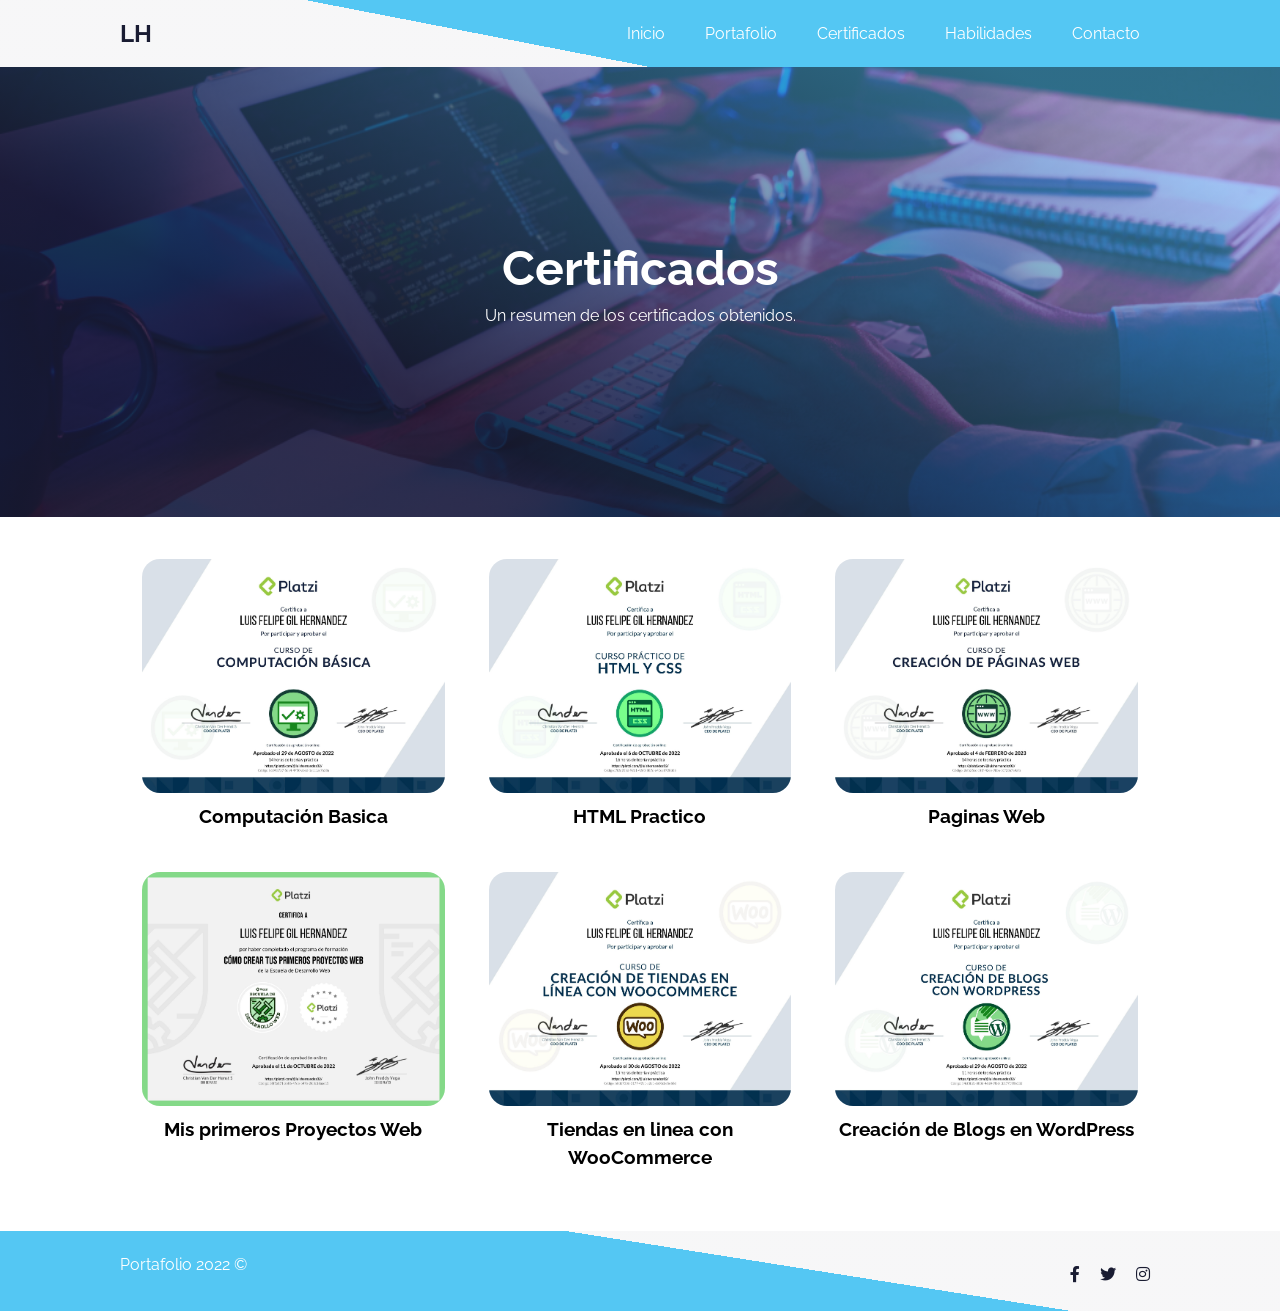
<file: certificados.html>
<!DOCTYPE html>
<html lang="en">
<head>
  <meta charset="UTF-8">
  <meta name="viewport" content="width=device-width, initial-scale=1.0">
  <link href="https://fonts.googleapis.com/css2?family=Raleway:wght@400;700&display=swap" rel="stylesheet">
  <link rel="stylesheet" href="https://use.fontawesome.com/releases/v5.6.1/css/all.css" integrity="sha384-gfdkjb5BdAXd+lj+gudLWI+BXq4IuLW5IT+brZEZsLFm++aCMlF1V92rMkPaX4PP" crossorigin="anonymous">
  <link rel="stylesheet" href="css/styles.css">
  <link rel="stylesheet" media="screen and (max-width: 768px)" href="css/style-mobile.css">
  <title>Certificados</title>
</head>
<body>
  <header class"nueva">
    <nav class="navbar">
      <div class="container">
       
        <h1 class="logo" ><a href="index.html" id="logo">L<span style="color:#191c32;">H</span></a></h1>
      

        <ul id="main-nav" class="txt-btn clase2">
          <li><a class="current" href="index.html">Inicio</a></li>
          <li><a class="current" href="portafolio.html">Portafolio</a></li>

          <li><a href="certificados.html">Certificados</a></li>
          <li><a href="habilidades.html">Habilidades</a></li>
          <li><a href="contacto.html">Contacto</a></li>
        </ul>

      </div>
    </nav>

    <section class='hero'>
      <div class="hero-header-text">
        <h1 class="banner-title">Certificados</h1>
        <p class="white">Un resumen de los certificados obtenidos.</p>
       
      </div>
    </section>
  </header>


  <section class="portfolio">
    <div class="container">
      <div class="box">
        <a href="https://drive.google.com/file/d/1XniQIp_n-IvcWSsFe7tsKR064q-CAuDa/view?usp=share_link" target="_blank">
          <img src="img/diplomas/diploma-computacion-basica.jpg" alt="">
        </a>
        <h3>Computación Basica</h3>
      </div>

      <div class="box">
        <a href="https://drive.google.com/file/d/1srCZ9UPM4KT8iOd_6wp_lbIfVeRGI5f0/view?usp=share_link" target="_blank">
          <img src="img/diplomas/diploma-html-practico.jpg" alt="">
        </a>
        <h3>HTML Practico</h3>
      </div>

      <div class="box">
        <a href="https://drive.google.com/file/d/1RqfI3J3BrB0x7X_lJ4d2JecW-lvLFN7w/view?usp=share_link" target="_blank">
          <img src="img/diplomas/diploma-paginas-web.jpg" alt="">
        </a>
        <h3>Paginas Web</h3>
      </div>

      <div class="box"> 
        <a href="https://drive.google.com/file/d/1ZB4A3J2k5_LciCx2hpdZIU3n5Zx8izn0/view?usp=share_link" target="_blank">
          <img src="img/diplomas/diploma-web-proyectos.jpg" alt="">
        </a>
        <h3>Mis primeros Proyectos Web</h3>
      </div>

      <div class="box">
        <a href="https://drive.google.com/file/d/11Vl-t_lNZ5JxqQPuwnWnbKsLWnzi6_N8/view?usp=share_link" target="_blank">
          <img src="img/diplomas/diploma-woocommerce.jpg" alt="">
        </a>
        <h3>Tiendas en linea con WooCommerce</h3>
      </div>

      <div class="box">
        <a href="https://drive.google.com/file/d/1B_eNPOjjxPMZtBo8eZOFeq5UupDrwtLL/view?usp=share_link" target="_blank">
          <img src="img/diplomas/diploma-wordpress-blog.jpg" alt="">
        </a>
        <h3>Creación de Blogs en WordPress</h3>
      </div>

    </div>
  </section>


  <footer class="main-footer">
    <div class="container">
      <p class="small">Portafolio 2022 &copy;</p>

        <ul>
          <li><a href="#"><i class="fab fa-facebook-f" id="social"></i></a></li>
          <li><a href="#"><i class="fab fa-twitter" id="social"></i></a></li>
          <li><a href="#"><i class="fab fa-instagram" id="social"></i></a></li>
        </ul>

    </div>
  </footer>

</body>
</html>
</file>
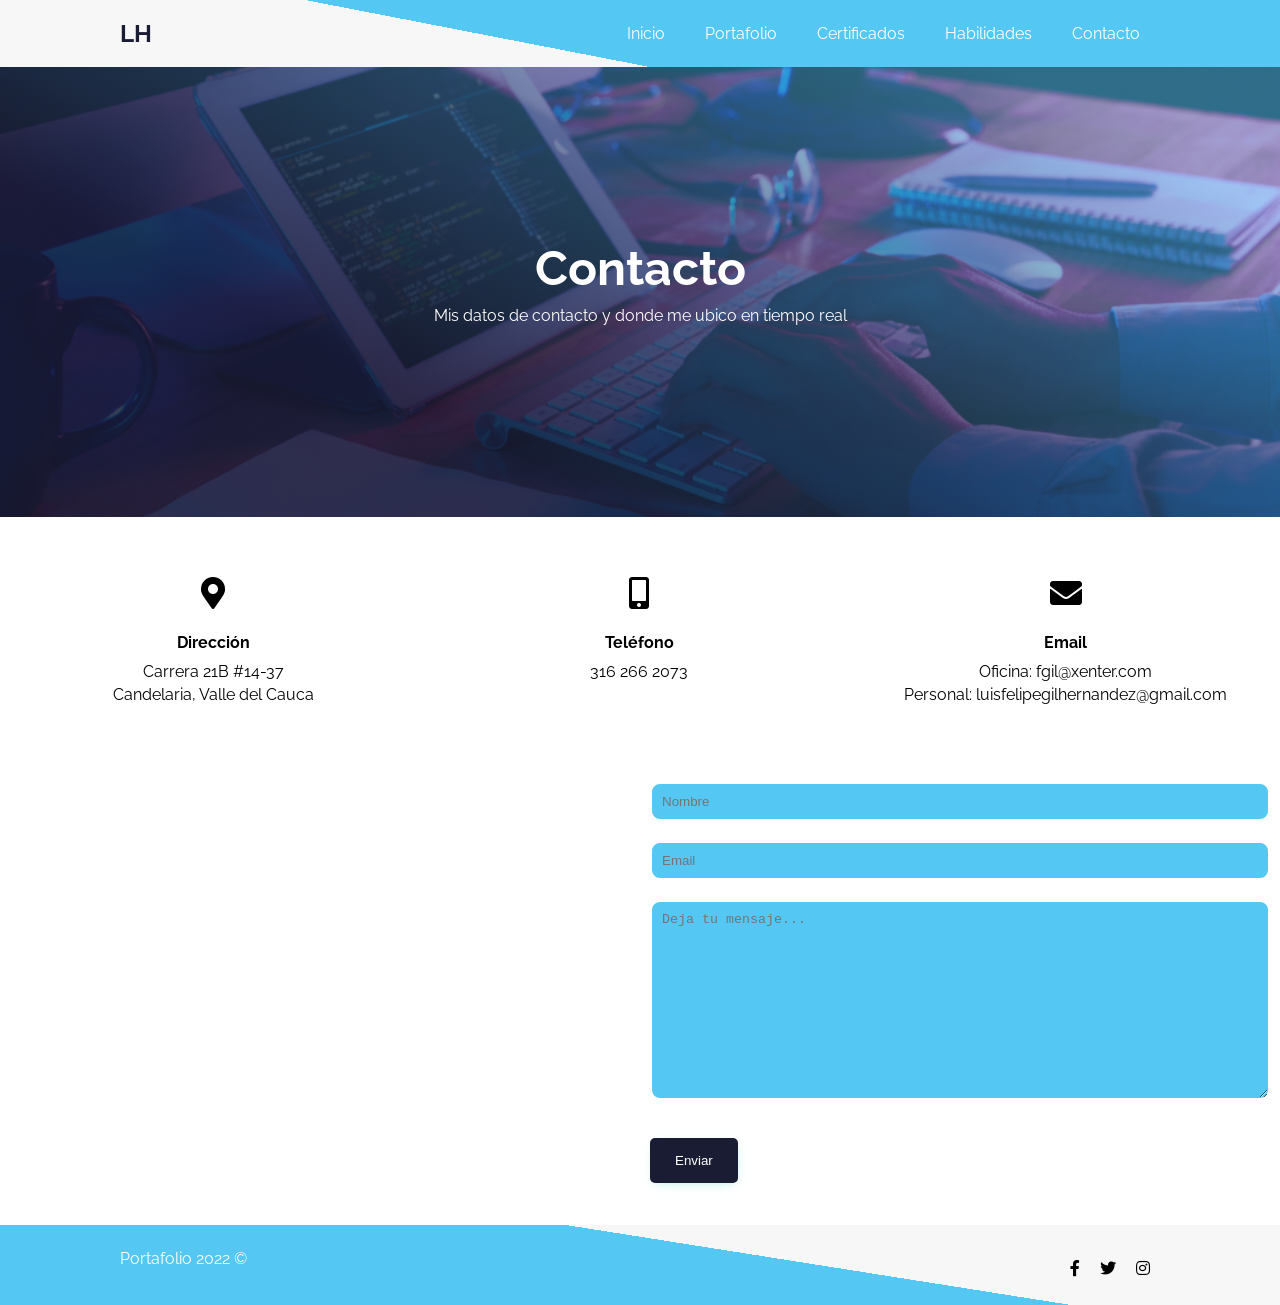
<file: contacto.html>
<!DOCTYPE html>
<html lang="es">
<head>
  <meta charset="UTF-8">
  <meta name="viewport" content="width=device-width, initial-scale=1.0">
  <link href="https://fonts.googleapis.com/css2?family=Raleway:wght@400;700&display=swap" rel="stylesheet">
  <link rel="stylesheet" href="https://use.fontawesome.com/releases/v5.6.1/css/all.css" integrity="sha384-gfdkjb5BdAXd+lj+gudLWI+BXq4IuLW5IT+brZEZsLFm++aCMlF1V92rMkPaX4PP" crossorigin="anonymous">
  <link rel="stylesheet" href="css/styles.css">
  <link rel="stylesheet" media="screen and (max-width: 768px)" href="css/style-mobile.css">
  <title>Contacto</title>
</head>
<body>
    <header>
        <nav class="navbar">
          <div class="container">
           
            <h1 class="logo" ><a href="index.html" id="logo">L<span style="color:#191c32;">H</span></a></h1>
          
    
            <ul id="main-nav" class="txt-btn clase2">
              <li><a class="current" href="index.html">Inicio</a></li>
              <li><a class="current" href="portafolio.html">Portafolio</a></li>
    
              <li><a href="certificados.html">Certificados</a></li>
              <li><a href="habilidades.html">Habilidades</a></li>
              <li><a href="contacto.html">Contacto</a></li>
            </ul>
    
          </div>
        </nav>
    
        <section class='hero'>
          <div class="hero-header-text">
            <h1 class="banner-title">Contacto</h1>
            <p class="white">Mis datos de contacto y donde me ubico en tiempo real</p>
           
          </div>
        </section>
      </header>

  <section class="contact">
    <div class="box-contact-features">
      <i class="fas fa-map-marker-alt fa-2x"></i>
      <h4 class="line-break">Dirección</h4>
      <p class="line-break">Carrera 21B #14-37</p>
      <p>Candelaria, Valle del Cauca</p>
    </div>
    <div class="box-contact-features">
      <i class="fas fa-mobile-alt fa-2x"></i>
      <h4 class="line-break">Teléfono</h4>
      <p>316 266 2073</p>
    </div>
    <div class="box-contact-features">
      <i class="fas fa-envelope fa-2x"></i>
      <h4 class="line-break">Email</h4>
      <p class="line-break">Oficina: fgil@xenter.com</p>
      <p>Personal: luisfelipegilhernandez@gmail.com</p>
    </div>
    <div class="features-contact">
      <div class="box-form">
        <iframe src="https://www.google.com/maps/embed?pb=!1m14!1m12!1m3!1d2816.2499269192053!2d-76.38031315074468!3d3.404044223531739!2m3!1f0!2f0!3f0!3m2!1i1024!2i768!4f13.1!5e0!3m2!1ses-419!2sco!4v1677641337250!5m2!1ses-419!2sco" width="600" height="450" style="border:0;" allowfullscreen="" loading="lazy" referrerpolicy="no-referrer-when-downgrade"></iframe>
      </div>
      <form class="box-form">
        <div class="contact-form">
          <div class="single-form">
            <input type="text" placeholder="Nombre">
          </div>
          <div class="single-form">
            <input type="email" placeholder="Email">
          </div>
          <div class="single-form">
            <textarea name="message" id="" cols="30" rows="10" placeholder="Deja tu mensaje..."></textarea>
          </div>
          <div class="single-form">
            <button class="btn">Enviar</button>
          </div>
        </div>
      </form>
    </div>
  </section>

  <hr>

  <footer class="main-footer">
    <div class="container">
      <p class="small">Portafolio 2022 &copy;</p>

        <ul>
          <li><a href="#"><i class="fab fa-facebook-f"></i></a></li>
          <li><a href="#"><i class="fab fa-twitter"></i></a></li>
          <li><a href="#"><i class="fab fa-instagram"></i></a></li>
        </ul>

    </div>
  </footer>

</body>

</html>
</file>
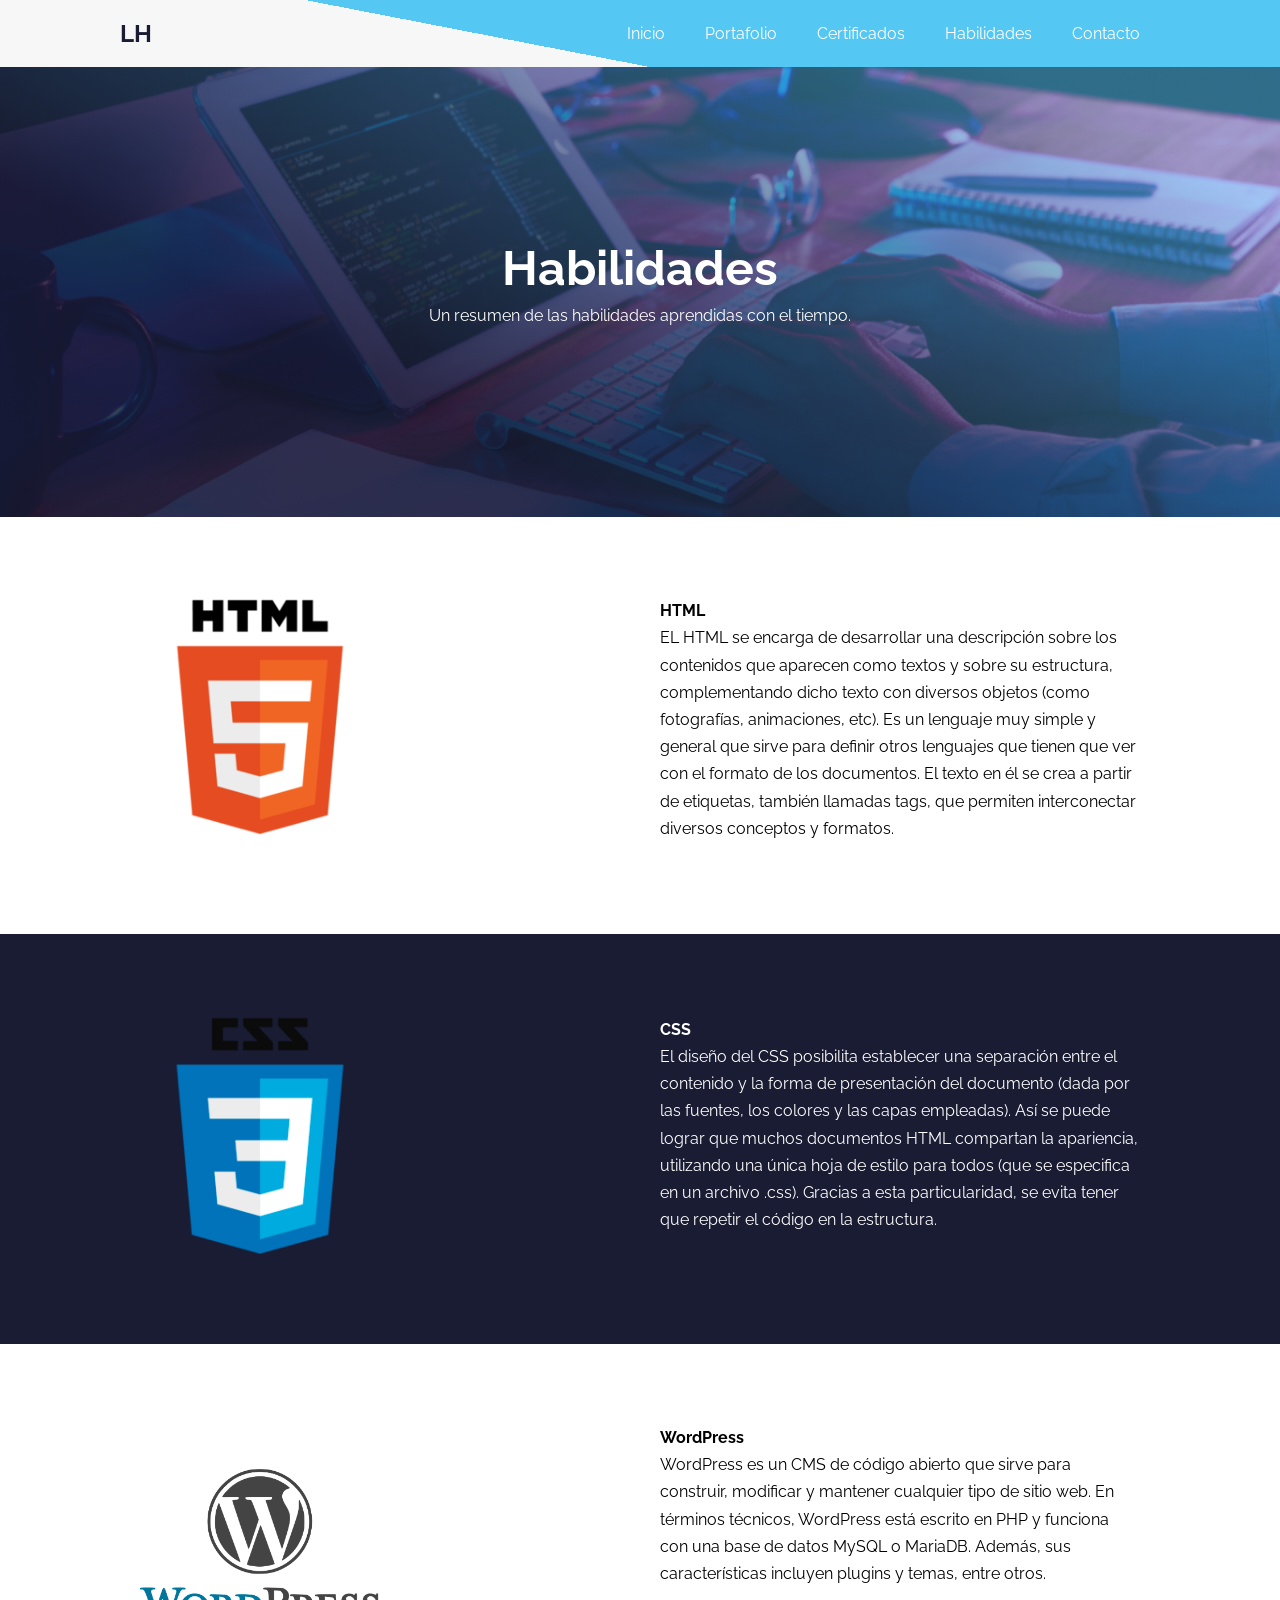
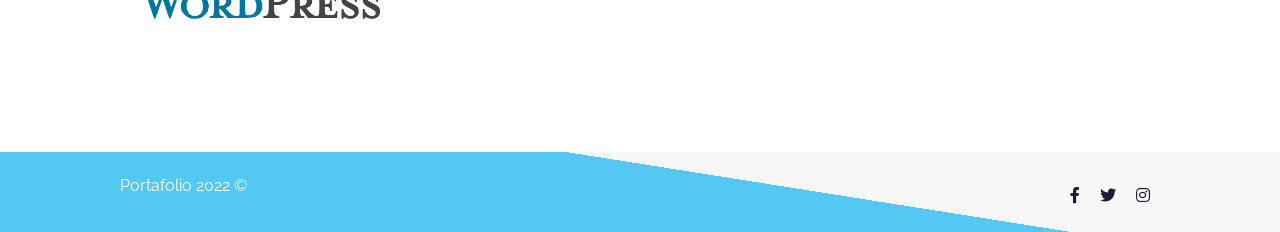
<file: habilidades.html>
<!DOCTYPE html>
<html lang="en">
<head>
  <meta charset="UTF-8">
  <meta name="viewport" content="width=device-width, initial-scale=1.0">
  <link href="https://fonts.googleapis.com/css2?family=Raleway:wght@400;700&display=swap" rel="stylesheet">
  <link rel="stylesheet" href="https://use.fontawesome.com/releases/v5.6.1/css/all.css" integrity="sha384-gfdkjb5BdAXd+lj+gudLWI+BXq4IuLW5IT+brZEZsLFm++aCMlF1V92rMkPaX4PP" crossorigin="anonymous">
  <link rel="stylesheet" href="css/styles.css">
  <link rel="stylesheet" media="screen and (max-width: 768px)" href="css/style-mobile.css">
  <title>Habilidades nuevas</title>
</head>
<body>
  <header>
    <nav class="navbar">
      <div class="container">
       
        <h1 class="logo" ><a href="index.html" id="logo">L<span style="color:#191c32;">H</span></a></h1>
      

        <ul id="main-nav" class="txt-btn clase2">
          <li><a class="current" href="index.html">Inicio</a></li>
          <li><a class="current" href="portafolio.html">Portafolio</a></li>

          <li><a href="certificados.html">Certificados</a></li>
          <li><a href="habilidades.html">Habilidades</a></li>
          <li><a href="contacto.html">Contacto</a></li>
        </ul>

      </div>
    </nav>
    
    <section class='hero'>
      <div class="hero-header-text">
        <h1 class="banner-title">Habilidades</h1>
        <p class="white">Un resumen de las habilidades aprendidas con el tiempo.</p>
       
      </div>
    </section>
  </header>


  
    <section class="single-project">
        
        <div class="container">
          <div class="box-portfolio">
            <img src="img/habilidades/html.png" alt="" id="habilites">
          </div>
          <div class="box-portfolio">
            <h4>HTML</h4>
            <p>EL HTML se encarga de desarrollar una descripción sobre los contenidos que aparecen como textos y sobre su estructura, complementando dicho texto con diversos objetos (como fotografías, animaciones, etc).

                Es un lenguaje muy simple y general que sirve para definir otros lenguajes que tienen que ver con el formato de los documentos. El texto en él se crea a partir de etiquetas, también llamadas tags, que permiten interconectar diversos conceptos y formatos.</p>
            
          </div>
        </div>
      </section>
    
      <hr class="dark-line">
    
      <section class="single-project-dark">
        <div class="container">
          <div class="box-portfolio">
            <img src="img/habilidades/css.png" alt="" id="habilites">
          </div>
          <div class="box-portfolio">
            <h4 class="white">CSS</h4>
            <p class="white">El diseño del CSS posibilita establecer una separación entre el contenido y la forma de presentación del documento (dada por las fuentes, los colores y las capas empleadas). Así se puede lograr que muchos documentos HTML compartan la apariencia, utilizando una única hoja de estilo para todos (que se especifica en un archivo .css). Gracias a esta particularidad, se evita tener que repetir el código en la estructura.</p>
            
          </div>
        </div>
          
      </section>

      <section class="single-project">
        
        <div class="container">
          <div class="box-portfolio">
            <img src="img/habilidades/WordPress-Logo.png" alt="" id="habilites">
          </div>
          <div class="box-portfolio">
            <h4>WordPress</h4>
            <p>WordPress es un CMS de código abierto que sirve para construir, modificar y mantener cualquier tipo de sitio web. En términos técnicos, WordPress está escrito en PHP y funciona con una base de datos MySQL o MariaDB. Además, sus características incluyen plugins y temas, entre otros.

            </p>
            
          </div>
        </div>
      </section>

  <footer class="main-footer">
    <div class="container">
      <p class="small">Portafolio 2022 &copy;</p>

        <ul>
          <li><a href="#"><i class="fab fa-facebook-f" id="social"></i></a></li>
          <li><a href="#"><i class="fab fa-twitter" id="social"></i></a></li>
          <li><a href="#"><i class="fab fa-instagram" id="social"></i></a></li>
        </ul>

    </div>
  </footer>

</body>
</html>
</file>
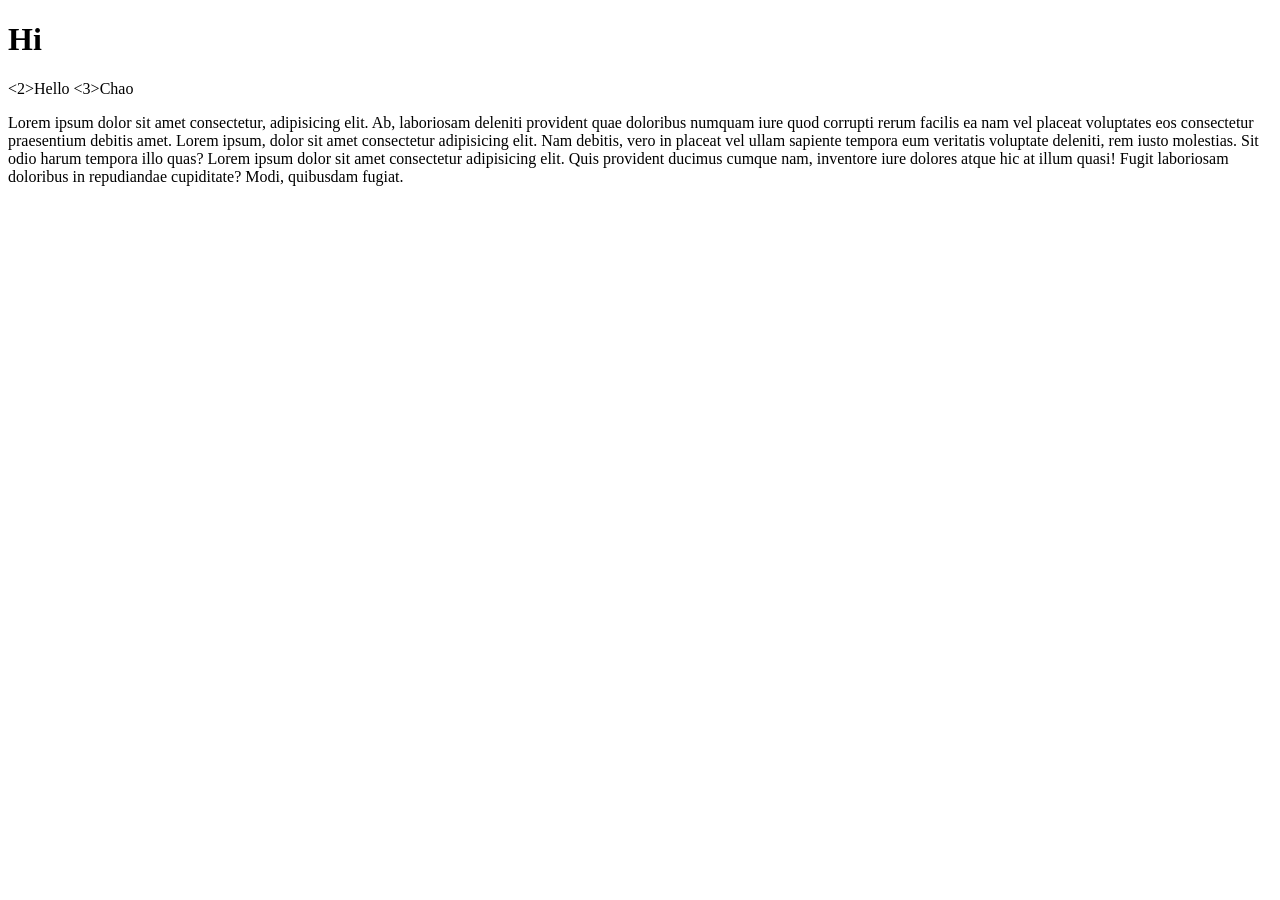
<file: Hola.html>
<!DOCTYPE html>
<html lang="en">
<head>
    <meta charset="UTF-8">
    <meta http-equiv="X-UA-Compatible" content="IE=edge">
    <meta name="viewport" content="width=device-width, initial-scale=1.0">
    <title>Document</title>
</head>
<body>
    <h1>Hi</h1>
    <2>Hello</2>
    <3>Chao</3>

    <P>Lorem ipsum dolor sit amet consectetur, adipisicing elit.
        Ab, laboriosam deleniti provident quae doloribus numquam 
        iure quod corrupti rerum facilis ea nam vel 
        placeat voluptates eos consectetur praesentium debitis amet. 
        Lorem ipsum, dolor sit amet consectetur adipisicing elit. 
        Nam debitis, vero in placeat vel ullam sapiente tempora 
        eum veritatis voluptate deleniti, rem iusto molestias. 
        Sit odio harum tempora illo quas? Lorem ipsum dolor sit 
        amet consectetur adipisicing elit. Quis provident ducimus 
        cumque nam, inventore iure dolores atque hic at illum quasi! 
        Fugit laboriosam doloribus in repudiandae cupiditate? Modi, 
        quibusdam fugiat.</P>
</body>
</html>
</file>
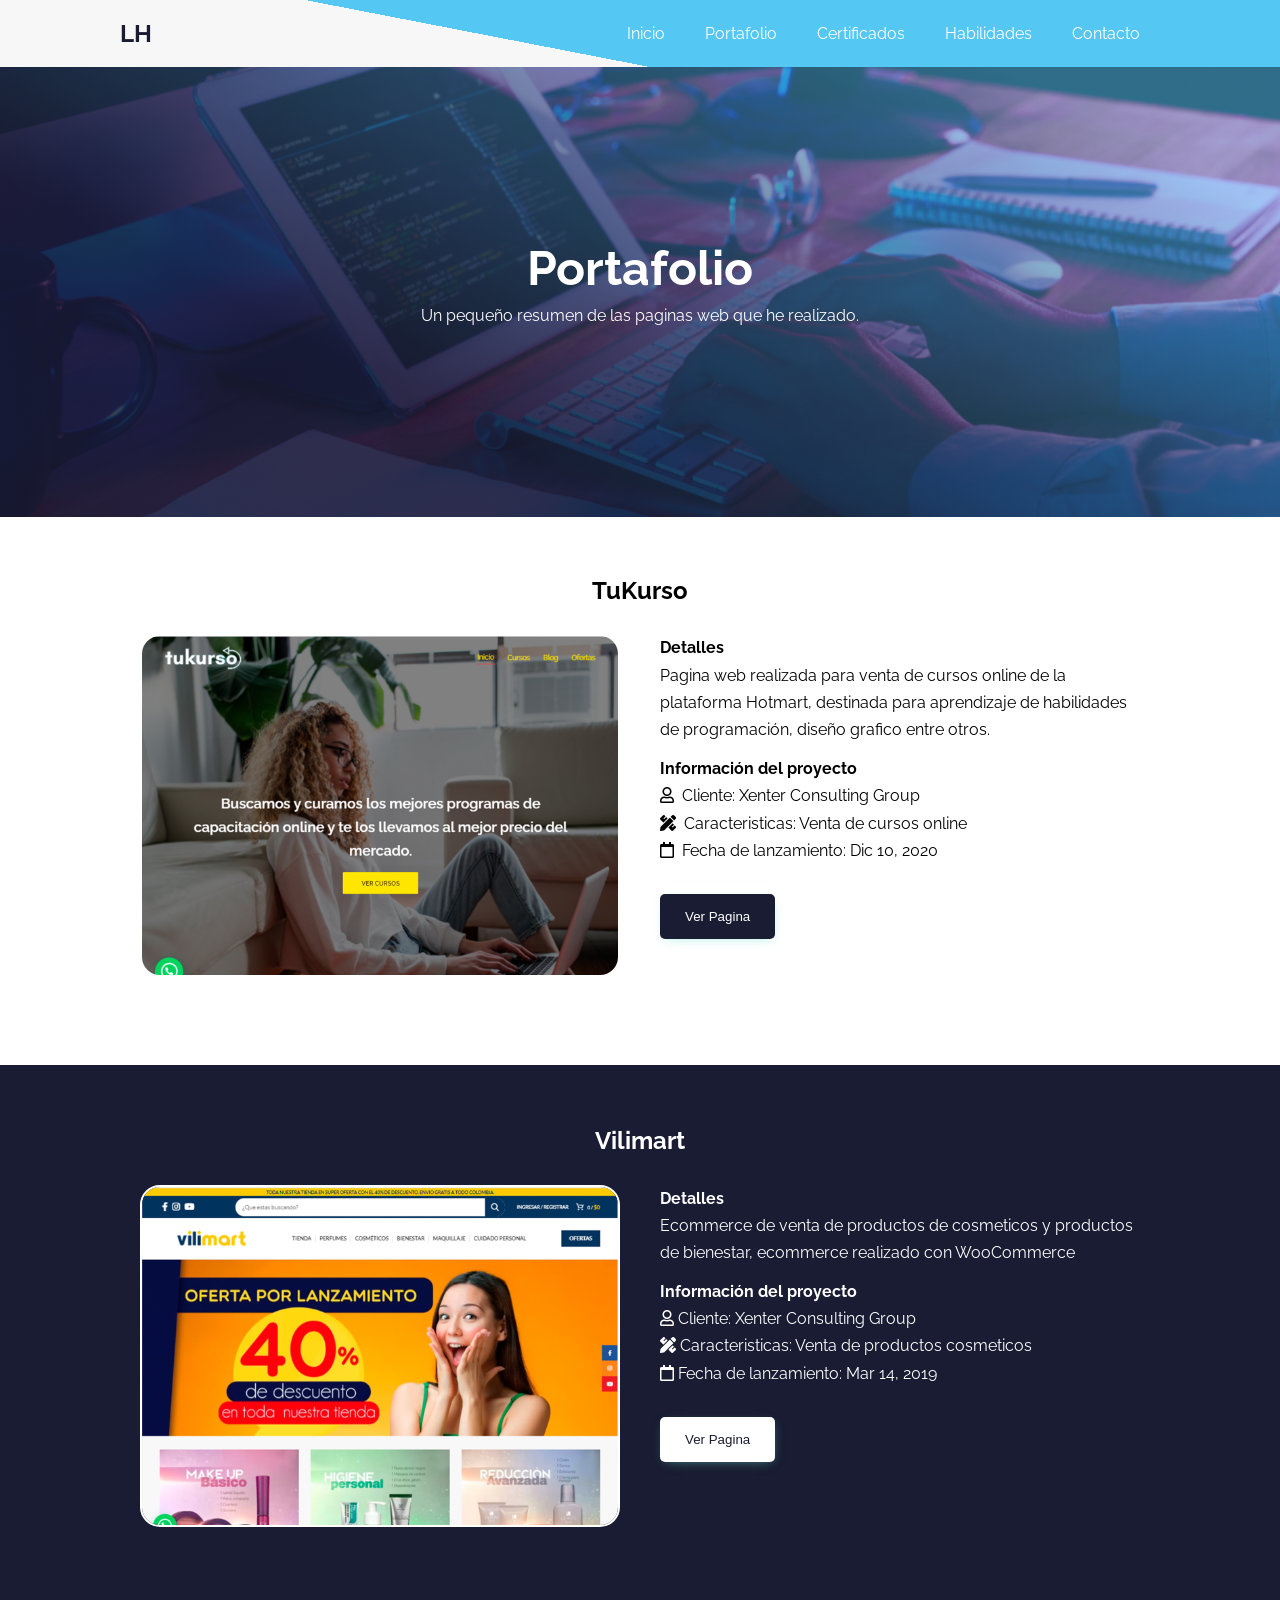
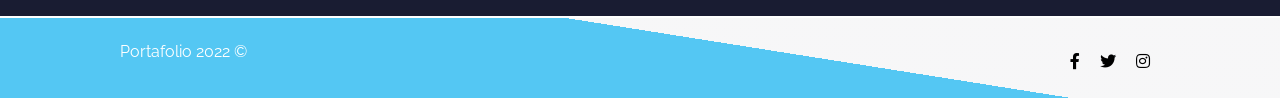
<file: portafolio.html>
<!DOCTYPE html>
<html lang="en">
<head>
  <meta charset="UTF-8">
  <meta name="viewport" content="width=device-width, initial-scale=1.0">
  <link href="https://fonts.googleapis.com/css2?family=Raleway:wght@400;700&display=swap" rel="stylesheet">
  <link rel="stylesheet" href="https://use.fontawesome.com/releases/v5.6.1/css/all.css" integrity="sha384-gfdkjb5BdAXd+lj+gudLWI+BXq4IuLW5IT+brZEZsLFm++aCMlF1V92rMkPaX4PP" crossorigin="anonymous">
  <link rel="stylesheet" href="css/styles.css">
  <link rel="stylesheet" media="screen and (max-width: 768px)" href="css/style-mobile.css">
  <title>Portafolio</title>
</head>
<body>
  <header>
    <nav class="navbar">
      <div class="container">
       
        <h1 class="logo" ><a href="index.html" id="logo">L<span style="color:#191c32;">H</span></a></h1>
      

        <ul id="main-nav" class="txt-btn clase2">
          <li><a class="current" href="index.html">Inicio</a></li>
          <li><a class="current" href="portafolio.html">Portafolio</a></li>

          <li><a href="certificados.html">Certificados</a></li>
          <li><a href="habilidades.html">Habilidades</a></li>
          <li><a href="contacto.html">Contacto</a></li>
        </ul>

      </div>
    </nav>

    <section class='hero'>
      <div class="hero-header-text">
        <h1 class="banner-title">Portafolio</h1>
        <p class="white">Un pequeño resumen de las paginas web que he realizado.</p>
       
      </div>
    </section>
  </header>

  <section class="single-project">
    <div class="container description">
      <h4>TuKurso</h4>
    </div>
    <div class="container">
      <div class="box-portfolio">
        <img src="img/tukurso.jpg" alt="">
      </div>
      <div class="box-portfolio">
        <h4 class="nueva-clase">Detalles</h4>
        <p>Pagina web realizada para venta de cursos online de la plataforma Hotmart, destinada para aprendizaje de habilidades de programación, diseño grafico entre otros.</p>
        <h4>Información del proyecto</h4>
        <ul>
          <li><i class="far fa-user"></i> &nbsp;Cliente: Xenter Consulting Group</li>
          <li><i class="fas fa-pencil-ruler"></i> &nbsp;Caracteristicas: Venta de cursos online</li>
          <li><i class="far fa-calendar"></i> &nbsp;Fecha de lanzamiento: Dic 10, 2020</li>
        </ul>
        <a href="https://tukurso.com/" target="_blank"><button class="btn">Ver Pagina</button></a>
      </div>
    </div>
  </section>

  <hr class="dark-line">

  <section class="single-project-dark">
    <div class="container description">
      <h4>Vilimart</h4>
    </div>
    <div class="container">
      <div class="box-portfolio">
        <img src="img/vilimart.jpg" alt="">
      </div>
      <div class="box-portfolio">
        <h4 class="white">Detalles</h4>
        <p class="white">Ecommerce de venta de productos de cosmeticos y productos de bienestar, ecommerce realizado con WooCommerce</p>
        <h4 class="white">Información del proyecto</h4>
        <ul>
          <li><i class="far fa-user" id="icons-white"></i> <span class="white"> Cliente: Xenter Consulting Group</span> </li>
          <li><i class="fas fa-pencil-ruler" id="icons-white"></i> <span class="white"> Caracteristicas: Venta de productos cosmeticos</span></li>
          <li><i class="far fa-calendar" id="icons-white"></i><span class="white"> Fecha de lanzamiento: Mar 14, 2019</span></li>
        </ul>
        <a href="https://vilimart.com/" target="_blank"><button class="btn-dark">Ver Pagina</button></a>
      </div>
    </div>
      
  </section>
 <hr>

  <footer class="main-footer">
    <div class="container">
      <p class="small">Portafolio 2022 &copy;</p>

        <ul>
          <li><a href="#"><i class="fab fa-facebook-f"></i></a></li>
          <li><a href="#"><i class="fab fa-twitter"></i></a></li>
          <li><a href="#"><i class="fab fa-instagram"></i></a></li>
        </ul>

    </div>
  </footer>

</body>
</html>
</file>
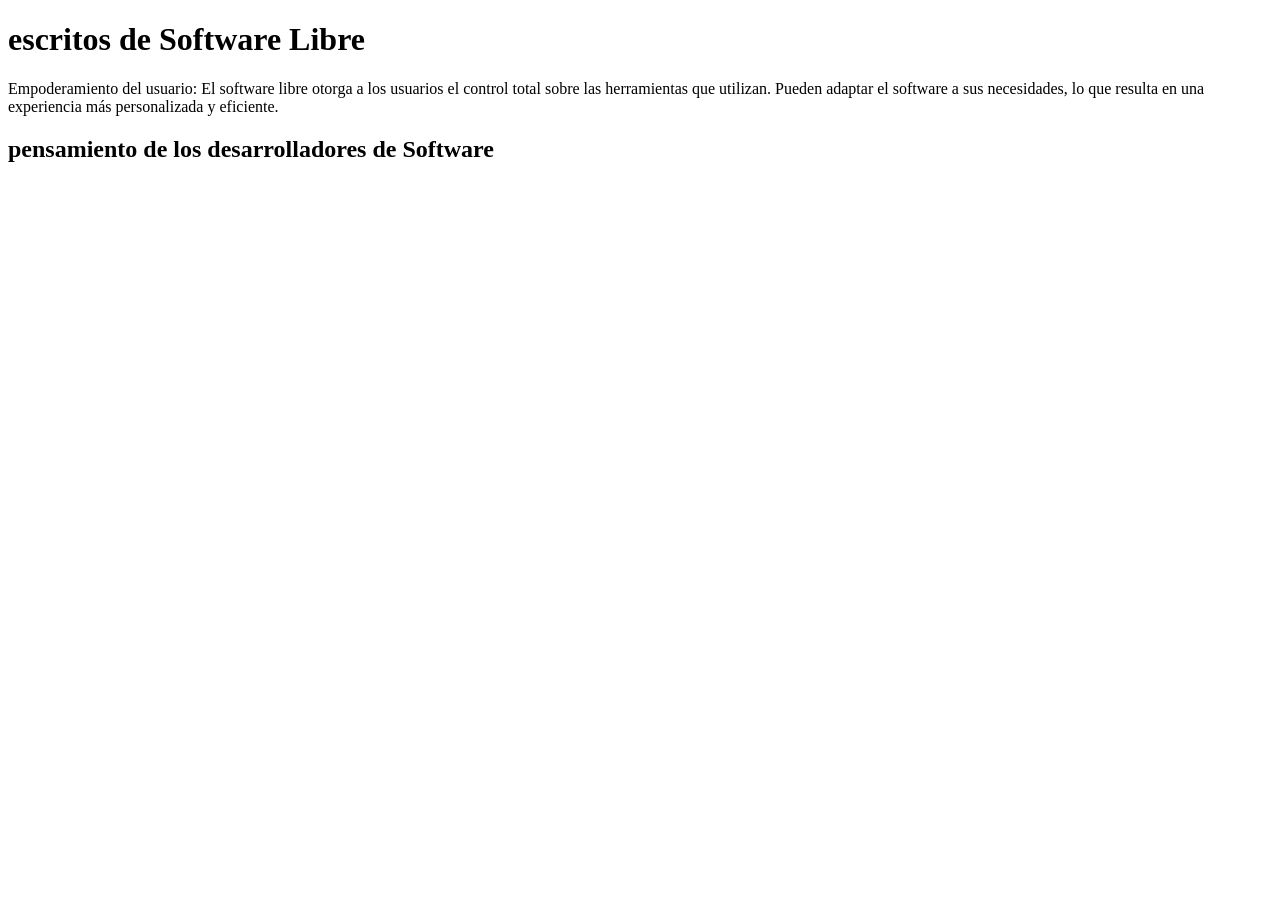
<file: propuesta .html>
<!DOCTYPE html>
<html lang="en">
<head>
    <meta charset="UTF-8">
    <meta name="viewport" content="width=device-width, initial-scale=1.0">
    <title> propuesta de pagina</title>
</head>
<body>
    <h1> escritos de Software Libre</h1>
    <p>Empoderamiento del usuario: El software libre otorga a los usuarios el control total sobre las herramientas que utilizan. Pueden adaptar el software a sus necesidades, lo que resulta en una experiencia más personalizada y eficiente. </p>
    <h2> pensamiento de los desarrolladores de Software</h2>
</body>
</html>
</file>
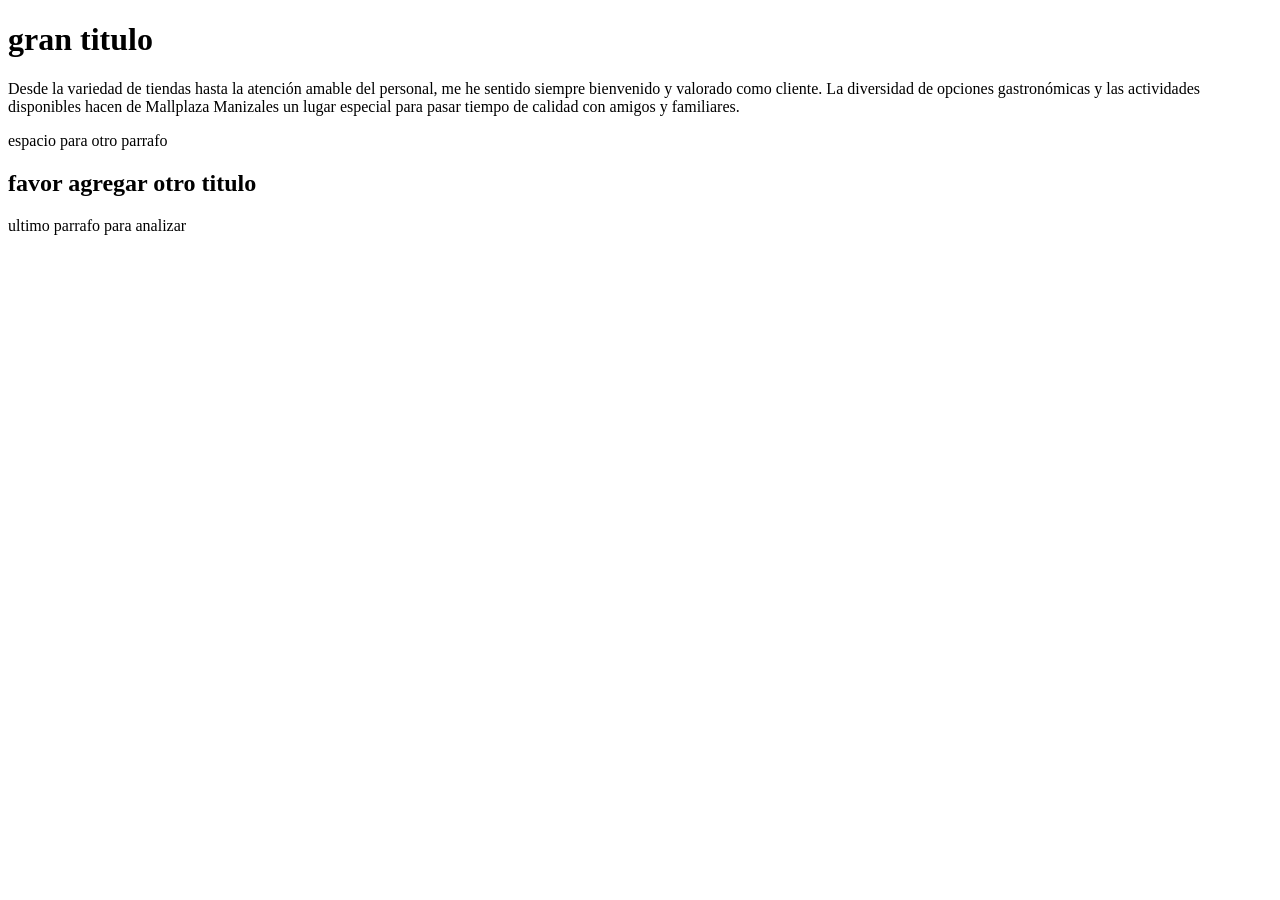
<file: datos-personales/Pagina.html>
<!DOCTYPE html>
<html lang="en">
<head>
    <meta charset="UTF-8">
    <meta name="viewport" content="width=device-width, initial-scale=1.0">
    <title> pagina para un estudiante</title>
</head>
<body>
    <h1> gran titulo </h1>
    <p>Desde la variedad de tiendas hasta la atención amable del personal, me he sentido siempre bienvenido y valorado como cliente. La diversidad de opciones gastronómicas y las actividades disponibles hacen de Mallplaza Manizales un lugar especial para pasar tiempo de calidad con amigos y familiares.
<p> espacio para otro parrafo</p>
<h2> favor agregar otro titulo</h2>


<p> ultimo parrafo para analizar</p>
</body>
</html>
</file>
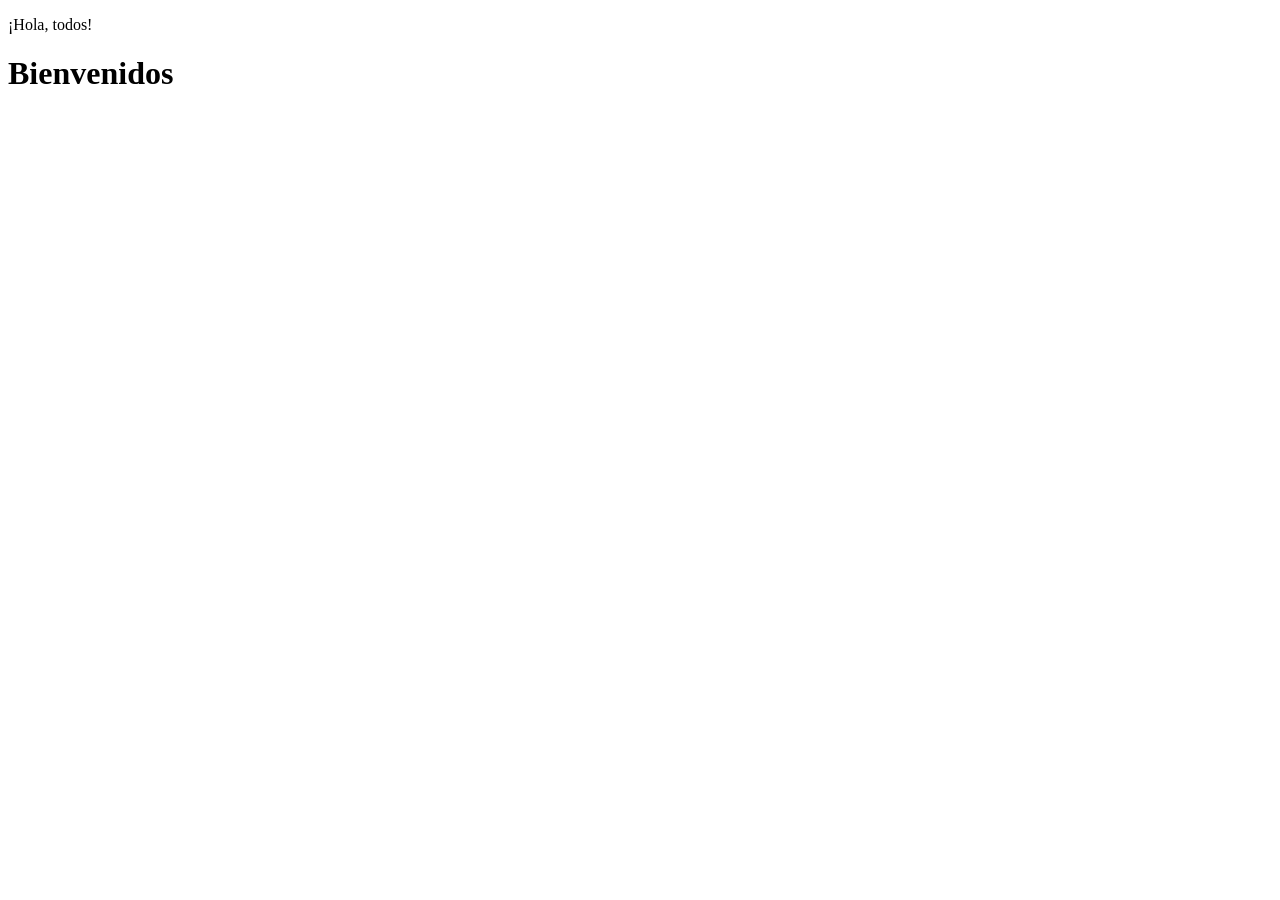
<file: fast-api-git-example/clau.html>
<!DOCTYPE html>
<html lang="en">
<head>
    <meta charset="UTF-8">
    <meta http-equiv="X-UA-Compatible" content="IE=edge">
    <meta name="viewport" content="width=, initial-scale=1.0">
    <title>Document</title>
</head>
<body>
    <p>¡Hola, todos!</p>
    <h1>Bienvenidos</h1>
</body>
</html>
</file>
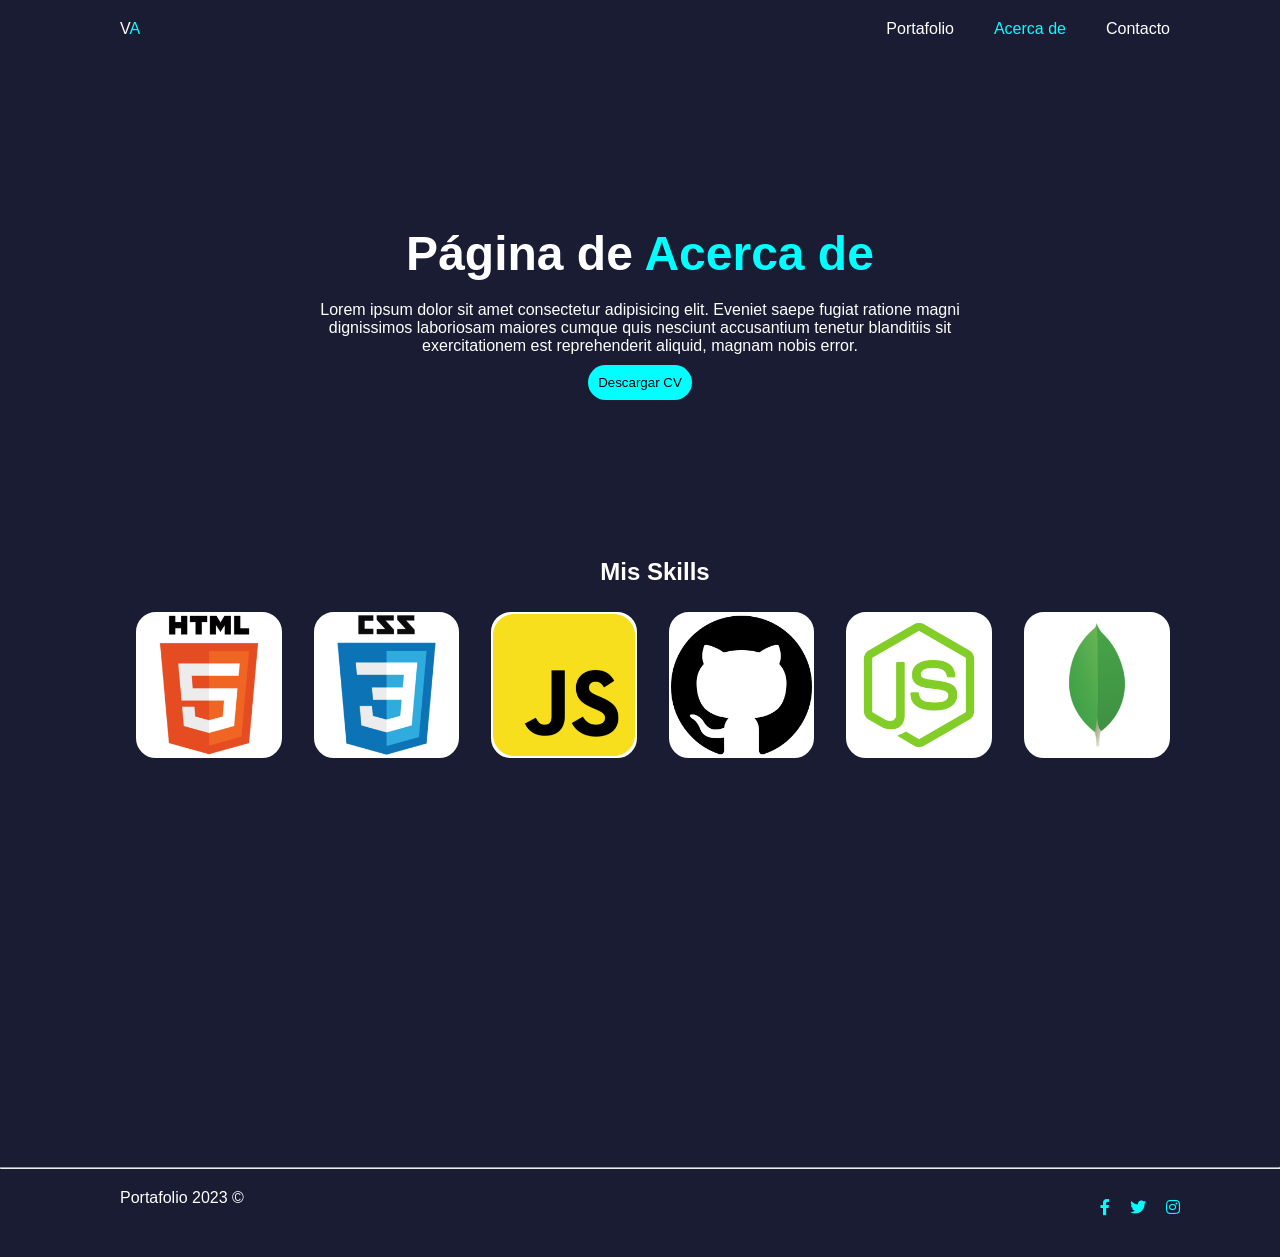
<file: victor/about.html>
<!DOCTYPE html>
<html lang="en">
<head>
    <meta charset="UTF-8">
    <meta http-equiv="X-UA-Compatible" content="IE=edge">
    <meta name="viewport" content="width=device-width, initial-scale=1.0">
    <link href="https://fonts.googleapis.com/css2?family=Raleway:wght@400;700&display=swap" rel="stylesheet">
    <link rel="stylesheet" href="https://use.fontawesome.com/releases/v5.6.1/css/all.css" integrity="sha384-gfdkjb5BdAXd+lj+gudLWI+BXq4IuLW5IT+brZEZsLFm++aCMlF1V92rMkPaX4PP" crossorigin="anonymous">
    <link rel="stylesheet" href="css/style.css">
    <link rel="stylesheet" href="css/mobile.css" media="screen and (max-width: 768px)"/>
    <title>Mi portafolio | Acerca de</title>
</head>
<body>
    <header>
        <nav class="navbar">
            <div class="container">
                <div class="logo">
                    <a href="index.html">V<span>A</span></a>
                </div>
                        <ul id="main-nav" class="txt-btn">
                            <li><a href="index.html">Portafolio</a></li>
                            <li><a href="about.html" class="current">Acerca de</a></li>
                            <li><a href="contacto.html">Contacto</a></li>
                        </ul>
            </div>
        </nav>
        <section class="hero">
            <div class="hero-header-text">
            <h1 class="hero-title">Página de <span>Acerca de</span></h1>
            <p>Lorem ipsum dolor sit amet consectetur adipisicing elit. Eveniet saepe fugiat ratione magni dignissimos laboriosam maiores cumque quis nesciunt accusantium tenetur blanditiis sit exercitationem est reprehenderit aliquid, magnam nobis error.</p>
            <a target="_blank" download href="https://drive.google.com/file/d/16d8_8IPEtOkBMZGmqAauUgiWrHSwDT2p/view?usp=sharing">
                <button class="btn">Descargar CV</button>
            </a>
        </div>
        </section>
    </header> 
    
    <section class="about">
        <div class="container">
            <h2>Mis Skills</h2>
            <div>
                <div class="card-skill">
                    <img src="img/portfolio/html.png" alt="icono de HTML">
                </div>

                <div class="card-skill">
                    <img src="img/portfolio/css.png" alt="icono de CSS">
                </div>

                <div class="card-skill">
                    <img src="img/portfolio/javascript.png" alt="icono de JavasScript">
                </div>

                <div class="card-skill">
                    <img src="img/portfolio/github.png" alt="icono de GitHub">
                </div>

                <div class="card-skill">
                    <img src="img/portfolio/node.png" alt="icono de Node">
                </div>

                <div class="card-skill">
                    <img src="img/portfolio/mongo.png" alt="icono de Mongo">
                </div>
            </div>

            <div>
                <iframe width="560" height="315" src="https://www.youtube.com/embed/R_j2LtFTkPU" title="YouTube video player" frameborder="0" allow="accelerometer; autoplay; clipboard-write; encrypted-media; gyroscope; picture-in-picture; web-share" allowfullscreen></iframe>
            </div>
        </div>

    </section>
    <hr>
    <footer class="main-footer">
        <div class="container">
            <p class="small">Portafolio 2023 &copy;</p>

            <ul>
                <li><a href="#"><i class="fab fa-facebook-f"></i></a></li>
                <li><a href="#"><i class="fab fa-twitter"></i></a></li>
                <li><a href="#"><i class="fab fa-instagram"></i></a></li>
            </ul>
        </div>
    </footer> 
</body>
</html>
</file>
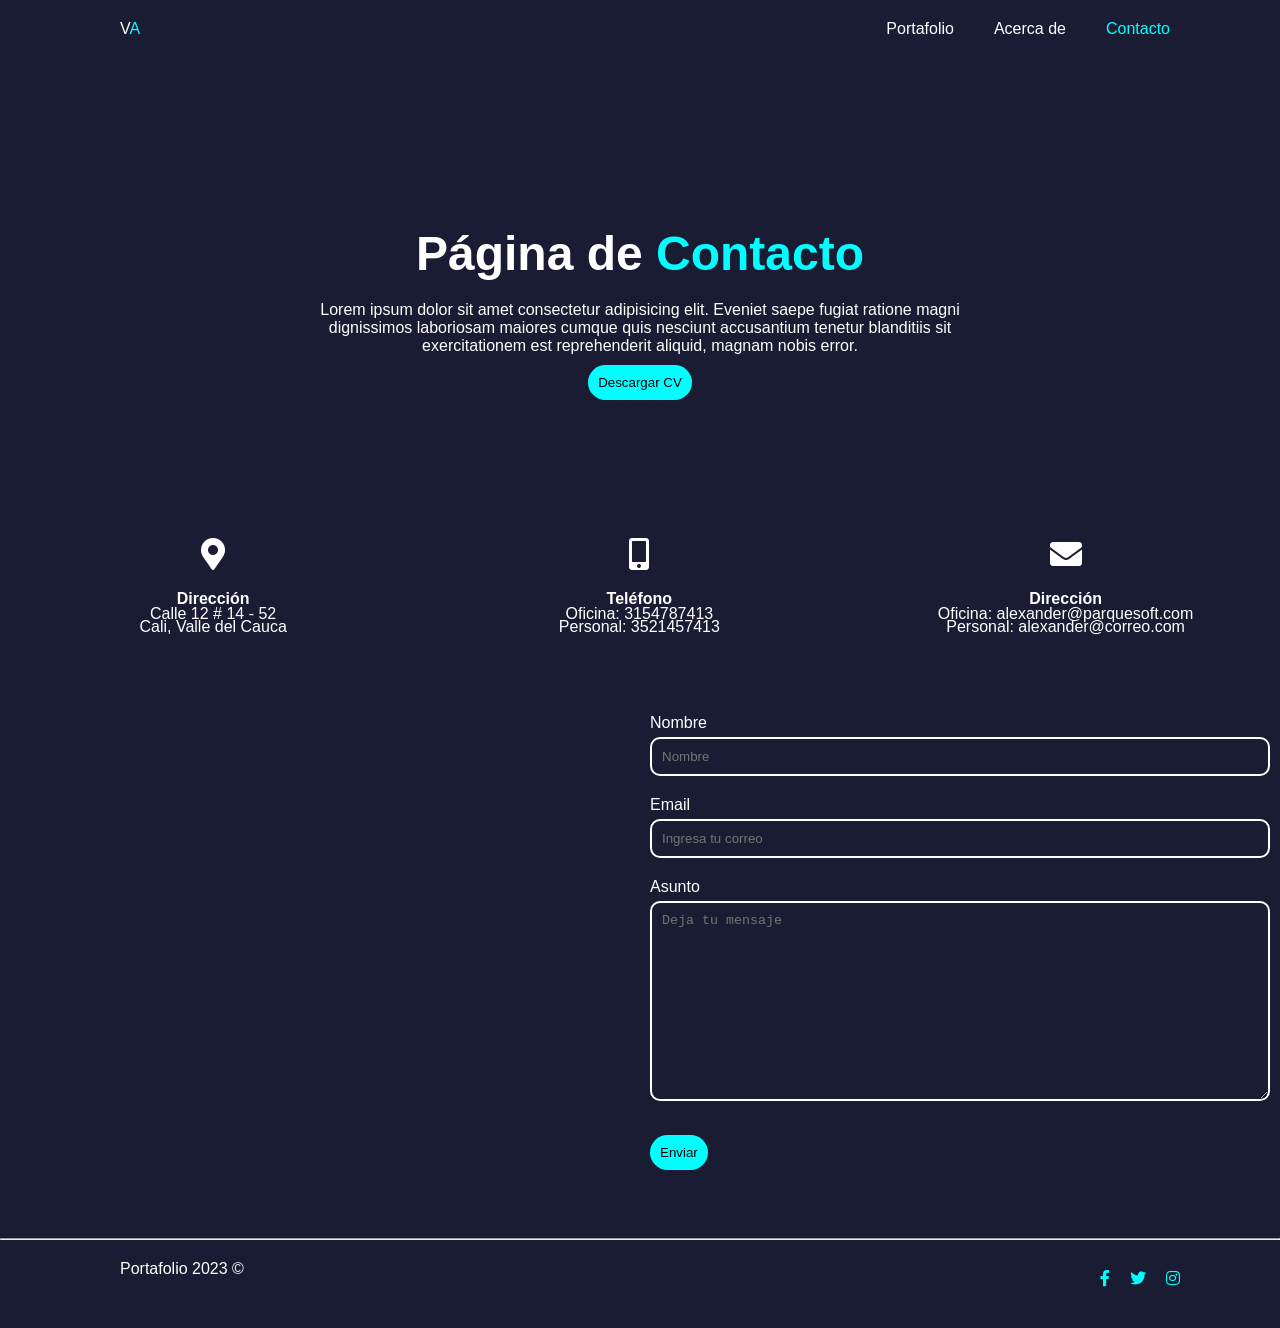
<file: victor/contacto.html>
<!DOCTYPE html>
<html lang="en">
<head>
    <meta charset="UTF-8">
    <meta http-equiv="X-UA-Compatible" content="IE=edge">
    <meta name="viewport" content="width=device-width, initial-scale=1.0">
    <link href="https://fonts.googleapis.com/css2?family=Raleway:wght@400;700&display=swap" rel="stylesheet">
    <link rel="stylesheet" href="https://use.fontawesome.com/releases/v5.6.1/css/all.css" integrity="sha384-gfdkjb5BdAXd+lj+gudLWI+BXq4IuLW5IT+brZEZsLFm++aCMlF1V92rMkPaX4PP" crossorigin="anonymous">
    <link rel="stylesheet" href="css/style.css">
    <link rel="stylesheet" href="css/mobile.css" media="screen and (max-width: 768px)"/>
    <title>Mi portafolio | Contacto</title>
</head>
<body>
    <header>
        <nav class="navbar">
            <div class="container">
                <div class="logo">
                    <a href="index.html">V<span>A</span></a>
                </div>
                        <ul id="main-nav" class="txt-btn">
                            <li><a href="index.html">Portafolio</a></li>
                            <li><a href="about.html">Acerca de</a></li>
                            <li><a href="contacto.html"class="current">Contacto</a></li>
                        </ul>
            </div>
        </nav>
        <section class="hero">
            <div class="hero-header-text">
            <h1 class="hero-title">Página de <span>Contacto</span></h1>
            <p>Lorem ipsum dolor sit amet consectetur adipisicing elit. Eveniet saepe fugiat ratione magni dignissimos laboriosam maiores cumque quis nesciunt accusantium tenetur blanditiis sit exercitationem est reprehenderit aliquid, magnam nobis error.</p>
            <a target="_blank" download href="https://drive.google.com/file/d/16d8_8IPEtOkBMZGmqAauUgiWrHSwDT2p/view?usp=sharing">
                <button class="btn">Descargar CV</button>
            </a>
        </div>
        </section>
    </header> 
    <section class="contact">
        <div class="box-contact-features">
            <i class="fas fa-map-marker-alt fa-2x"></i>
            <h4 class="line-break">Dirección</h4>
            <p>Calle 12 # 14 - 52</p>
            <p>Cali, Valle del Cauca</p>
        </div>

        <div class="box-contact-features">
            <i class="fas fa-mobile-alt fa-2x"></i>
            <h4 class="line-break">Teléfono</h4>
            <p>Oficina: 3154787413</p>
            <p>Personal: 3521457413</p>
        </div>

        <div class="box-contact-features">
            <i class="fas fa-envelope fa-2x"></i>
            <h4 class="line-break">Dirección</h4>
            <p>Oficina: alexander@parquesoft.com</p>
            <p>Personal: alexander@correo.com</p>
        </div>

        <div class="features-contact">
            <div class="box-form">
                <iframe src="https://www.google.com/maps/embed?pb=!1m18!1m12!1m3!1d127450.08722168786!2d-76.59570411469339!3d3.3952332349567778!2m3!1f0!2f0!3f0!3m2!1i1024!2i768!4f13.1!3m3!1m2!1s0x8e30a6f0cc4bb3f1%3A0x1f0fb5e952ae6168!2sCali%2C%20Valle%20del%20Cauca!5e0!3m2!1ses!2sco!4v1680225822858!5m2!1ses!2sco" width="600" height="450" style="border:0;" allowfullscreen="" loading="lazy" referrerpolicy="no-referrer-when-downgrade"></iframe>
            </div>
            <form class="box-form">
                <div class="contact-form">
                    
                    <div class="single-form">
                        <label for="nombre">Nombre</label>
                        <input type="text" placeholder="Nombre" id="nombre" name="nombre">
                    </div>

                    
                    <div class="single-form">
                        <label for="email">Email</label>
                        <input type="text" placeholder="Ingresa tu correo" id="email" name="email">
                    </div>

                    <div class="single-form">
                        <label for="mensaje">Asunto</label>
                        <textarea type="text" placeholder="Deja tu mensaje" id="mensaje" name="mensaje"></textarea>
                    </div>

                    <div class="single-form">
                        <button class="btn">Enviar</button>

                    </div>
                </div>
            </form>
        </div>
    </section>
    <hr>
    <footer class="main-footer">
        <div class="container">
            <p class="small">Portafolio 2023 &copy;</p>

            <ul>
                <li><a href="#"><i class="fab fa-facebook-f"></i></a></li>
                <li><a href="#"><i class="fab fa-twitter"></i></a></li>
                <li><a href="#"><i class="fab fa-instagram"></i></a></li>
            </ul>
        </div>
    </footer> 
</body>
</html>
</file>
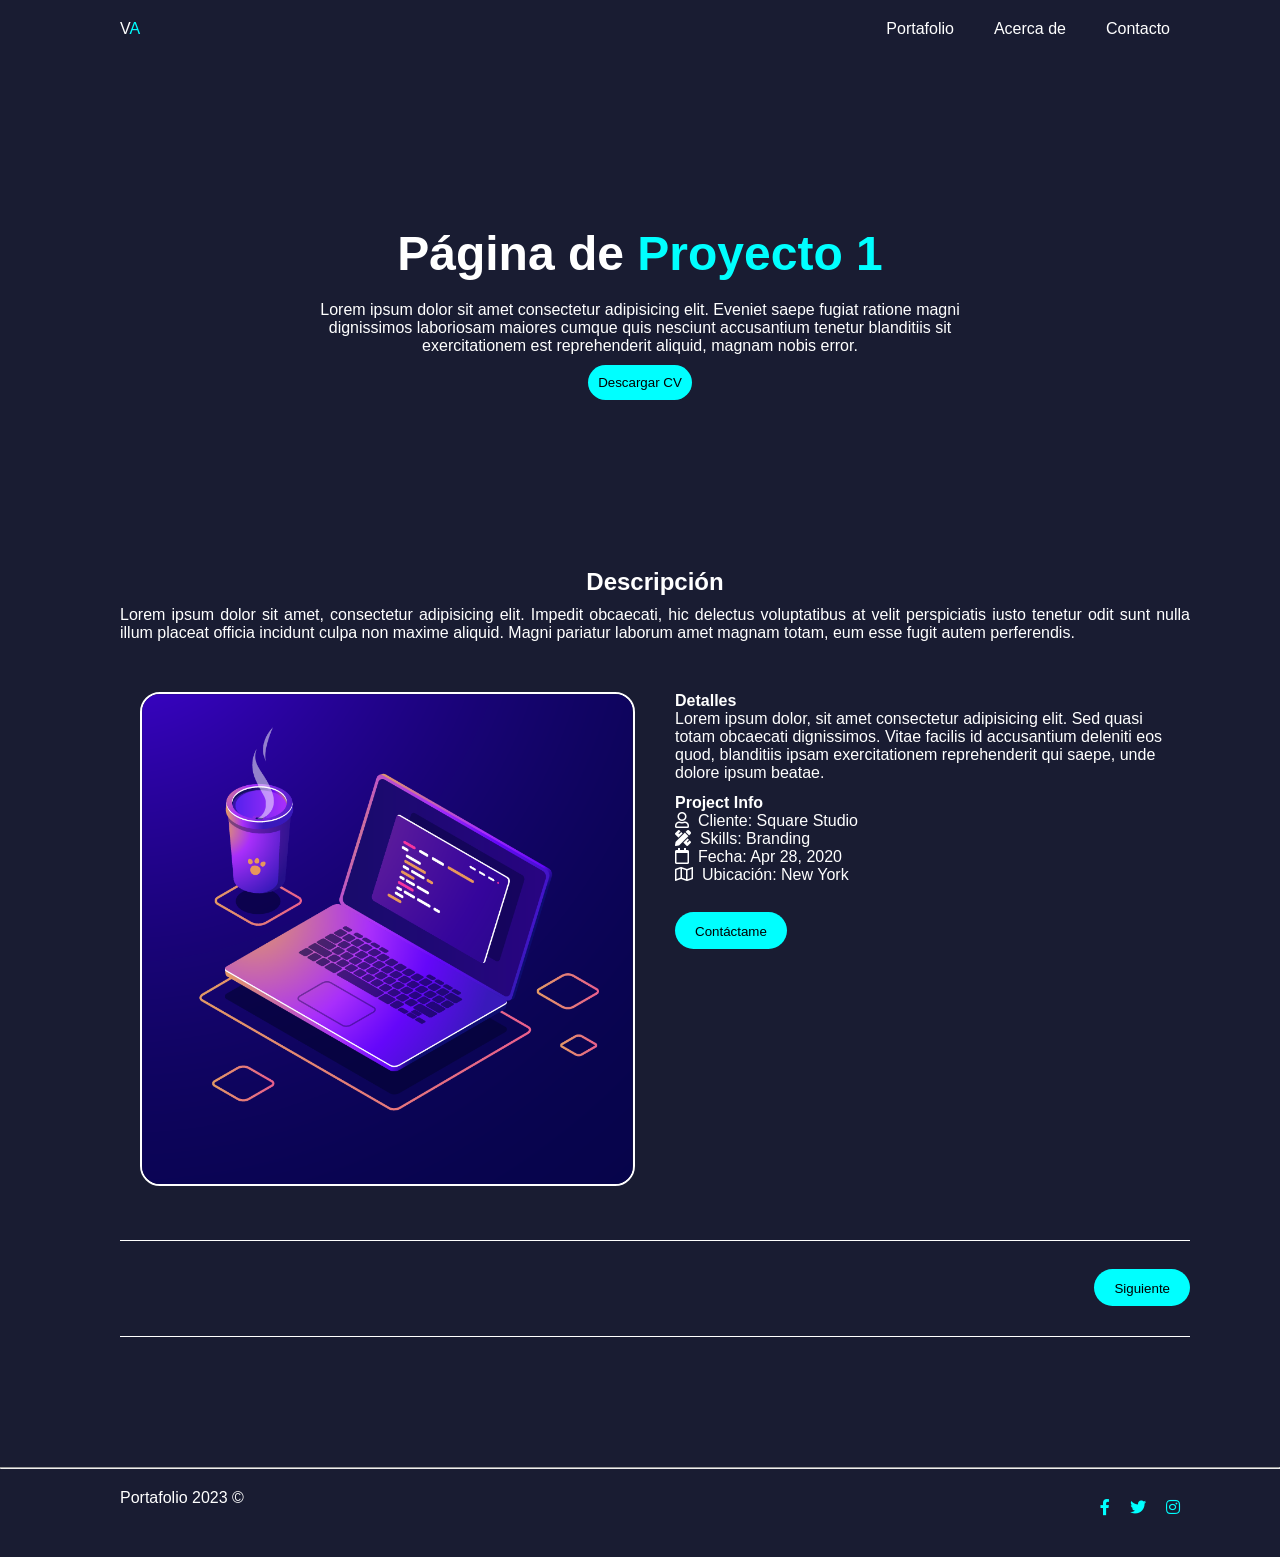
<file: victor/proyecto-1.html>
<!DOCTYPE html>
<html lang="en">
<head>
    <meta charset="UTF-8">
    <meta http-equiv="X-UA-Compatible" content="IE=edge">
    <meta name="viewport" content="width=device-width, initial-scale=1.0">
    <link href="https://fonts.googleapis.com/css2?family=Raleway:wght@400;700&display=swap" rel="stylesheet">
    <link rel="stylesheet" href="https://use.fontawesome.com/releases/v5.6.1/css/all.css" integrity="sha384-gfdkjb5BdAXd+lj+gudLWI+BXq4IuLW5IT+brZEZsLFm++aCMlF1V92rMkPaX4PP" crossorigin="anonymous">
    <link rel="stylesheet" href="css/style.css">
    <title>Mi portafolio | Proyecto 1</title>
</head>
<body>
    <header>
        <nav class="navbar">
            <div class="container">
                <div class="logo">
                    <a href="index.html">V<span>A</span></a>
                </div>
                        <ul id="main-nav" class="txt-btn">
                            <li><a href="index.html">Portafolio</a></li>
                            <li><a href="about.html">Acerca de</a></li>
                            <li><a href="contacto.html">Contacto</a></li>
                        </ul>
            </div>
        </nav>
        <section class="hero">
            <div class="hero-header-text">
            <h1 class="hero-title">Página de <span>Proyecto 1</span></h1>
            <p>Lorem ipsum dolor sit amet consectetur adipisicing elit. Eveniet saepe fugiat ratione magni dignissimos laboriosam maiores cumque quis nesciunt accusantium tenetur blanditiis sit exercitationem est reprehenderit aliquid, magnam nobis error.</p>
            <a target="_blank" download href="https://drive.google.com/file/d/16d8_8IPEtOkBMZGmqAauUgiWrHSwDT2p/view?usp=sharing">
                <button class="btn">Descargar CV</button>
            </a>
        </div>
        </section>
    </header> 
    
    <section class="single-project">

        <div class="container description">
    
          <h4>Descripción</h4>
    
          <p>Lorem ipsum dolor sit amet, consectetur adipisicing elit. Impedit obcaecati, hic delectus voluptatibus at velit perspiciatis iusto tenetur odit sunt nulla illum placeat officia incidunt culpa non maxime aliquid. Magni pariatur laborum amet magnam totam, eum esse fugit autem perferendis.</p>
    
        </div>
    
        <div class="container">
    
          <div class="box-portfolio">
    
            <img src="img/portfolio/proyecto-1.png" alt="">
    
          </div>
    
          <div class="box-portfolio">
    
            <h4>Detalles</h4>
    
            <p>Lorem ipsum dolor, sit amet consectetur adipisicing elit. Sed quasi totam obcaecati dignissimos. Vitae facilis id accusantium deleniti eos quod, blanditiis ipsam exercitationem reprehenderit qui saepe, unde dolore ipsum beatae.</p>
    
            <h4>Project Info</h4>
    
            <ul>
    
              <li><i class="far fa-user"></i> &nbsp;Cliente: Square Studio</li>
    
              <li><i class="fas fa-pencil-ruler"></i> &nbsp;Skills: Branding</li>
    
              <li><i class="far fa-calendar"></i> &nbsp;Fecha: Apr 28, 2020</li>
    
              <li><i class="far fa-map"></i> &nbsp;Ubicación: New York</li>
    
            </ul>
    
            <a class="btn"
    
            href="contact.html"><button class="btn">Contáctame</button></a>
    
          </div>
    
        </div>
    
          <div class="single-project-btn">
    
            <div class="container">
    
              <div class="hr-small"></div>
    
              <div class="next">
    
                <a href="proyecto-2.html" class="btn"><button class="btn">Siguiente</button></a>
    
              </div>
    
              <div class="hr-small-2"></div>
    
            </div>
    
          </div>
    
      </section>
    
    <hr>
    <footer class="main-footer">
        <div class="container">
            <p class="small">Portafolio 2023 &copy;</p>

            <ul>
                <li><a href="#"><i class="fab fa-facebook-f"></i></a></li>
                <li><a href="#"><i class="fab fa-twitter"></i></a></li>
                <li><a href="#"><i class="fab fa-instagram"></i></a></li>
            </ul>
        </div>
    </footer> 
</body>
</html>
</file>
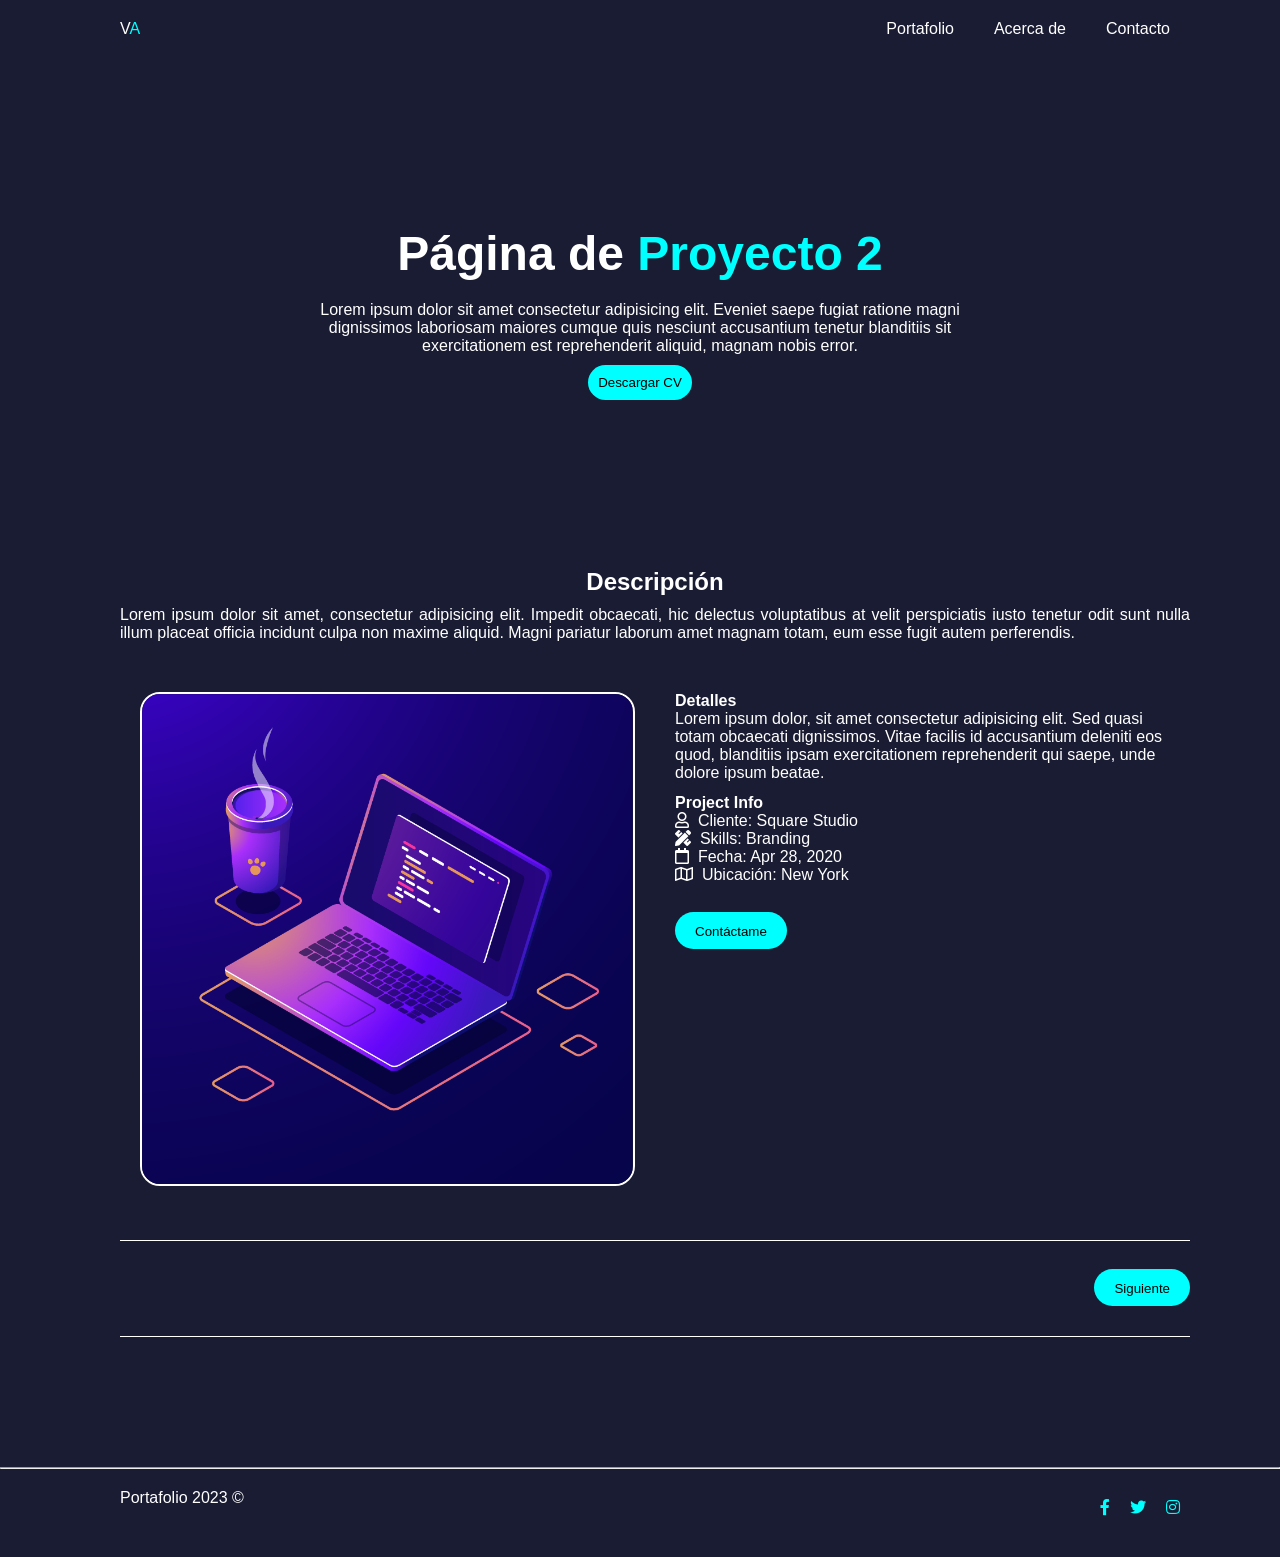
<file: victor/proyecto-2.html>
<!DOCTYPE html>
<html lang="en">
<head>
    <meta charset="UTF-8">
    <meta http-equiv="X-UA-Compatible" content="IE=edge">
    <meta name="viewport" content="width=device-width, initial-scale=1.0">
    <link href="https://fonts.googleapis.com/css2?family=Raleway:wght@400;700&display=swap" rel="stylesheet">
    <link rel="stylesheet" href="https://use.fontawesome.com/releases/v5.6.1/css/all.css" integrity="sha384-gfdkjb5BdAXd+lj+gudLWI+BXq4IuLW5IT+brZEZsLFm++aCMlF1V92rMkPaX4PP" crossorigin="anonymous">
    <link rel="stylesheet" href="css/style.css">
    <title>Mi portafolio | Proyecto 2</title>
</head>
<body>
    <header>
        <nav class="navbar">
            <div class="container">
                <div class="logo">
                    <a href="index.html">V<span>A</span></a>
                </div>
                        <ul id="main-nav" class="txt-btn">
                            <li><a href="index.html">Portafolio</a></li>
                            <li><a href="about.html">Acerca de</a></li>
                            <li><a href="contacto.html">Contacto</a></li>
                        </ul>
            </div>
        </nav>
        <section class="hero">
            <div class="hero-header-text">
            <h1 class="hero-title">Página de <span>Proyecto 2</span></h1>
            <p>Lorem ipsum dolor sit amet consectetur adipisicing elit. Eveniet saepe fugiat ratione magni dignissimos laboriosam maiores cumque quis nesciunt accusantium tenetur blanditiis sit exercitationem est reprehenderit aliquid, magnam nobis error.</p>
            <a target="_blank" download href="https://drive.google.com/file/d/16d8_8IPEtOkBMZGmqAauUgiWrHSwDT2p/view?usp=sharing">
                <button class="btn">Descargar CV</button>
            </a>
        </div>
        </section>
    </header> 
    
    <section class="single-project">

        <div class="container description">
    
          <h4>Descripción</h4>
    
          <p>Lorem ipsum dolor sit amet, consectetur adipisicing elit. Impedit obcaecati, hic delectus voluptatibus at velit perspiciatis iusto tenetur odit sunt nulla illum placeat officia incidunt culpa non maxime aliquid. Magni pariatur laborum amet magnam totam, eum esse fugit autem perferendis.</p>
    
        </div>
    
        <div class="container">
    
          <div class="box-portfolio">
    
            <img src="img/portfolio/proyecto-1.png" alt="">
    
          </div>
    
          <div class="box-portfolio">
    
            <h4>Detalles</h4>
    
            <p>Lorem ipsum dolor, sit amet consectetur adipisicing elit. Sed quasi totam obcaecati dignissimos. Vitae facilis id accusantium deleniti eos quod, blanditiis ipsam exercitationem reprehenderit qui saepe, unde dolore ipsum beatae.</p>
    
            <h4>Project Info</h4>
    
            <ul>
    
              <li><i class="far fa-user"></i> &nbsp;Cliente: Square Studio</li>
    
              <li><i class="fas fa-pencil-ruler"></i> &nbsp;Skills: Branding</li>
    
              <li><i class="far fa-calendar"></i> &nbsp;Fecha: Apr 28, 2020</li>
    
              <li><i class="far fa-map"></i> &nbsp;Ubicación: New York</li>
    
            </ul>
    
            <a class="btn"
    
            href="contact.html"><button class="btn">Contáctame</button></a>
    
          </div>
    
        </div>
    
          <div class="single-project-btn">
    
            <div class="container">
    
              <div class="hr-small"></div>
    
              <div class="next">
    
                <a href="proyecto-3.html" class="btn"><button class="btn">Siguiente</button></a>
    
              </div>
    
              <div class="hr-small-2"></div>
    
            </div>
    
          </div>
    
      </section>
    
    <hr>
    <footer class="main-footer">
        <div class="container">
            <p class="small">Portafolio 2023 &copy;</p>

            <ul>
                <li><a href="#"><i class="fab fa-facebook-f"></i></a></li>
                <li><a href="#"><i class="fab fa-twitter"></i></a></li>
                <li><a href="#"><i class="fab fa-instagram"></i></a></li>
            </ul>
        </div>
    </footer> 
</body>
</html>
</file>
<file: css/styles.css>
/* Variables */
:root {
    --main-color: #191c32;
    --primary-color: #000;
    --secondary-color: #fff;
 
  }
  
  /* Reset */
  * {
    margin: 0;
    padding: 0;
    box-sizing: border-box;
  }
  
  /* Main styling */
  body,
  html {
    font-family: 'Raleway', sans-serif;
    color: var(--primary-color);
    line-height: 1.7em;
    background-color: var(--secondary-color);
  }
    
  hr {
    border: .5px solid var(--secondary-color);
  }
  nav{
    background: var(--main-color);
  }
  
  
  /* Utility Classes */
.white{
  color: var(--secondary-color);
}
.dark{
  color: var(--main-color);
}

.dark-line {
  border: .5px solid var(--main-color);
}

  .container {
    margin: auto;
    max-width: 1100px;
    overflow: auto;
    padding: 0 30px;
  }
  
  .line-break {
    padding-bottom: 10px;
  }
  
  /* Navbar */
 
  .navbar {
    overflow: auto;
    background: linear-gradient(191deg, #54C7F3 60%, #191c3209 47%);
  }
  
  .navbar .logo{
    float: left;
    padding-top: 20px;
    
  }

#logo{
  color: var(--main-color);
}
  
  .navbar a {
    color: var(--secondary-color);
    text-decoration: none;
  }
  
  .navbar span {
    color:var(--secondary-color)
  }
  
  .navbar ul{
    list-style: none;
    float: right;
  }
  
  .navbar ul li {
    float: left;
  }
  
  .navbar ul li a {
    display: block;
    padding: 20px;
    text-align: center;
  }
  
  .navbar ul li a:hover {
    background: var(--secondary-color);
    color: var(--main-color);
  }
  
 
  
  /* Banner Home*/
  .banner-header {
    height: 60vh;
    width: 100%;
    overflow: hidden;
    background: var(--main-color); 
    background: linear-gradient(28deg, #191c32d7 30%,  #54c6f38c 87%) , url("../img/fondo.jpg");
    background-repeat: no-repeat;
    background-position: center;
    background-size: cover;
  }
  
  img {
   object-fit: cover;
  }
  
  .banner-header-text {
    height: 100%;
    width: 60%;
    margin: auto;
    text-align: center;
    display: grid;
    place-content: center;
  }
  
  .banner-title {
    font-size: 3em;
    padding-bottom: 20px;
    color: var(--secondary-color);
  }
  
  .banner-title span {
    color:var(--main-color);
  }
  
  /* General hero */
  .hero {
    background: linear-gradient(28deg, #191c32d7 30%,  #54c6f38c 87%) , url("../img/fondo.jpg");
    height: 50vh;
    padding: 50px;
    background-repeat: no-repeat;
    background-position: center;
    background-size: cover;
  }
  
  .hero-header-text {
    height: 100%;
    width: 60%;
    margin: auto;
    text-align: center;
    display: grid;
    place-content: center;
  }
  
  .hero-title {
    font-size: 3em;
    padding-bottom: 20px;
  }
  
  .hero-title span {
    color:var(--primary-color)
  }
  
  /* Button */
  
  .btn {
    padding: 15px 25px;
    background-color: var(--main-color);
    color: var(--secondary-color);
    border: none;
    margin-top: 10px;
    border-radius: 05px;
    cursor: pointer;
    box-shadow: 1px 3px 11px -5px rgba(102, 221, 200, .69);
  }
  
  .btn:hover {
    background-color: #54C7F3;
    color: var(--secondary-color);
    box-shadow: none;
  }

  /* boton fondo blanco*/
  .btn-dark {
    padding: 15px 25px;
    background-color: var(--secondary-color);
    color: var(--main-color);
    border: none;
    margin-top: 10px;
    border-radius: 05px;
    cursor: pointer;
    box-shadow: 1px 3px 11px -5px rgba(102, 221, 200, .69);
  }
  
  .btn-dark:hover {
    background-color: #54C7F3;
    color: var(--secondary-color);
    box-shadow: none;
  }
  
  /* Portfolio */
  .portfolio {
    text-align: center;
    padding-top: 20px;
    padding-bottom: 40px;
    width: 100%;
  }
  
  .portfolio a {
    color: var(--secondary-color);
    text-decoration: none;
  }
  
  .portfolio .portfolio-nav {
    display: table;
    margin: 0 auto;
    padding-bottom: 20px;
  }
  
  .portfolio ul{
    list-style: none;
    float: right;
  }
  
  .portfolio ul li {
    float: left;
  }
  
  .portfolio ul li a {
    display: block;
    padding: 20px;
    text-align: center;
  }
  
  .txt-btn {
    font-size: 1em;
  }
  
  .box {
    float: left;
    width: 33.333%;
    padding:20px;
  }
  
  .box img {
    width: 100%;
    border: 2px solid var(--secondary-color);
    border-radius: 20px;
  }
  
  .box a:hover img{
    transform: scale(1.1); 
    border: 2px solid var(--primary-color);
  }
  
  /* About Me */
  .about {
    text-align: center;
    padding-top: 20px;
    padding-bottom: 40px;
    width: 100%;
  }
  
  .about a {
    color: var(--secondary-color);
    text-decoration: none;
  }
  
  .txt-btn {
    font-size: 1em;
  }
  
  .card-skill {
    float: left;
    width: 16.6%;
    padding:16px;
    margin-top: 10px;
  }
  
  .card-skill img {
    width: 100%;
    border: 2px solid var(--secondary-color);
    background-color: var(--secondary-color);
    border-radius: 20px;
  }
  
  .card-skill img:hover {
    transform: scale(1.1); 
    border: 2px solid var(--secondary-color);
  }
  
  /* Contact Form */
  .contact {
    height: 700px;
    padding-bottom: 60px; 
    padding-top: 60px;
  }
  
  .contact .box-contact-features {
    float: left;
    width: 33.3%;
    text-align: center;
    padding-bottom: 20px;
  }
  
  .contact .box-contact-features i {
    padding-bottom: 20px;
  }
  
  .contact .box-contact-features p {
    line-height: .8em;
  }
  
  .contact .features-contact .box-form{
    float: left;
    width: 50%;
    padding: 60px 10px 20px 10px;
  }
  
  .contact .features-contact .box-form iframe{
    width: 100%;
    height: 400px;
  }
  
  /* Contact Form */
  .contact .contact-form .single-form {
    margin-bottom: 20px;
  }
  
  .contact-form label {
    display: block;
    margin-bottom: 5px;
  }
  
  .contact-form input,
  .contact-form textarea {
    width: 100%;
    padding: 10px;
    border: 2px var(--secondary-color) solid;
    border-radius: 10px;
    background-color:#54C7F3;
    color: var(--main-color);
  }
  
  .contact-form input:focus, .contact-form textarea:focus {
    background-color: var(--secondary-color);
    color: var(--main-color);
  }
  
  .contact-form textarea {
    height: 200px;
  }
  
  .contact-form input:focus,
  .contact-form textarea:focus {
    outline: none;
    border-color: var(--main-color);
  }
  
  /* Single Project */
  .single-project {
    padding-top: 60px;
    padding-bottom: 60px;
  }

  .single-project-dark {
    background: var(--main-color);
    padding-top: 60px;
    padding-bottom: 60px;
  }
  
  .box-portfolio {
    float: left;
    width: 50%;
    padding:20px;
  }
  
  .box-portfolio p {
    padding-bottom: 12px;
  }
  
  .box-portfolio img {
    width: 100%;
    border: 2px solid var(--secondary-color);
    border-radius: 20px;
  }

 #habilites {
    width: 50%;
   border: none;
  }
  
  .box-portfolio ul {
    list-style: none;
    padding-bottom: 20px;
  }
  
  .single-project .single-project-btn .prev{
    padding-top: 20px;
    float: left;
  }
  
  .single-project .single-project-btn .next{
    padding-top: 20px;
    float: right;
  }
  
  .single-project .hr-small {
    background: var(--secondary-color);
    height: 1px;
    float: none;
  }
  .single-project .hr-small-2 {
    background: var(--secondary-color);
    height: 1px;
    margin-top: 95px;
  }
  
  .single-project .description h4{
    text-align: center;
    font-size: 1.5em;
    margin-bottom: 10px;
  }
  .single-project-dark .description h4{
    text-align: center;
    font-size: 1.5em;
    margin-bottom: 10px;
    color: var(--secondary-color);
  }
  
  .single-project .description p {
    text-align: justify;
  }
  
  /* Footer */
  .main-footer {
    background: linear-gradient(9deg, #54C7F3 60%, #191c3209 47%);
    color: var(--secondary-color);
    height: 80px;
    padding-top: 20px;
  }
  #social{
    color: var(--main-color);
  }
  #icons-white{
    color: var(--secondary-color);
  }
  .main-footer p {
    float: left;
  }
  
  .main-footer ul {
    float: right;
    list-style: none;
  }
  
  .main-footer ul li {
    float: left;
  }
  
  .main-footer ul li i {
    color: var(--primary-color);
  }
  
  .main-footer ul li a {
    display: block;
    padding: 10px;
    text-align: center;
  }
</file>
<file: css/style-mobile.css>
/* Navbar */
.navbar .logo{
    float: none;
    text-align: center;
  }
  
  .navbar ul, 
  .navbar ul li {
    float: none;
  }
  
  .navbar ul li a {
    padding: 5px;
  }
  
  /* Banner */
  .banner-header-text {
    width: 80%;
  }
  
  /* Portfolio */
  .portfolio .portfolio-nav {
    display: none;
  }
  
  .box {
    float: none;
    width: 100%;
    padding:10px;
  }
  
  /* Contact */
  .hero-title {
    font-size: 2em;
    padding-bottom: 20px;
  }
  
  /* Contact */
  .contact {
    height: 100%;
  }
  
  .contact .box-contact-features {
    float: none;
    width: 100%;
  }
  
  .contact .features-contact .box-form{
    float: none;
    width: 100%;
  }
  
  /* Single Project */
  .box-portfolio {
    float: none;
    width: 100%;
  }
  
  .single-project .description h4{
    font-size: 1em;
  }
  
  /* About */
  .card-skill {
    float: left;
    width: 33.3%;
    padding:10px;
    margin-top: 5px;
  }
  
  /* Animation none */
  .box-card {
    float: none;
    width: 100%;
  }
</file>
<file: victor/css/style.css>
*{
    margin: 0;
    padding: 0;
    box-sizing: border-box;
    
}

:root{
    --main-color: #191c32;
    --primary-color: aqua;
    --secondary-color: #fff;

}

body{
    font-family: "Relaway", sans-serif;
    color: var(--secondary-color);
    background-color: var(--main-color);
    
}

.container{

    margin: auto;
    max-width: 1100px;
    overflow: auto;
    padding: 0px 0px 30px 30px;

}

.navbar{
    overflow: auto;

}

.logo{
    float:left;
    padding-top: 20px;
}

.navbar a{
    color: var(--secondary-color);
    text-decoration: none;
}
.navbar span{
    color: var(--primary-color);
}

.navbar ul{
    list-style: none;
    float: right;
}

.navbar ul li{
    float:left;
}

.navbar ul li a{
    display: block;
    padding: 20px;
    text-align: center;
}

.navbar ul li a:hover{
    background-color: var(--primary-color);
    color: var(--main-color);

}

.navbar ul li a.current{
    color: var(--primary-color);
}

.navbar ul li a.current:hover{
    background-color: var(--primary-color);
    color:var(--main-color);
}

/*Banner home*/
.banner-header{
    height: 60vh;
    width: 100%;
    overflow: hidden;
    background: var(--main-color);
    background: linear-gradient(90deg, rgba(2,0,36,0.5) 0%, rgba(9,9,121,0.5) 35%, rgba(0,212,255,0.5) 100%), url("../img/developer.jpg");
    background-repeat: no-repeat;
    background-position: center;
    background-size: cover;
}

.banner-header-text{
    height: 100%;
    width: 60%;
    margin: auto;
    text-align: center;
    display: grid;
    place-content: center;
}

.banner-title{
    font-size: 3em;
    padding-bottom: 20px;
}

.banner-title span{
    color: var(--primary-color);
}

/* Portfolio */
.portfolio {
    text-align: center;
    padding-top: 20px;
    padding-bottom: 40px;
    width: 100%;
  }
  
  .portfolio a {
    color: var(--secondary-color);
    text-decoration: none;
  }
  
  .portfolio .portfolio-nav {
    display: table;
    margin: 0 auto;
    padding-bottom: 20px;
  }
  
  .portfolio ul{
    list-style: none;
    float: right;
  }
  
  .portfolio ul li {
    float: left;
  }
  
  .portfolio ul li a {
    display: block;
    padding: 20px;
    text-align: center;
  }
  
  .txt-btn {
    font-size: 1em;
  }
  
  .box {
    float: left;
    width: 33.3%;
    padding:20px;
  }
  
  .box img {
    width: 100%;
    border: 2px solid var(--secondary-color);
    border-radius: 20px;
  }
  
  .box a:hover img{
    transform: scale(1.1); 
    border: 2px solid var(--primary-color);
  }
  
  /* Footer */
  .main-footer {
    height: 80px;
    padding-top: 20px;
  }
  
  .main-footer p {
    float: left;
  }
  
  .main-footer ul {
    float: right;
    list-style: none;
  }
  
  .main-footer ul li {
    float: left;
  }
  
  .main-footer ul li i {
    color: var(--primary-color);
  }
  
  .main-footer ul li a {
    display: block;
    padding: 10px;
    text-align: center;
  }

  /*Button*/
  .btn{
    padding: 10px;
    background-color: var(--primary-color);
    border: none;
    margin-top: 10px;
    border-radius: 20px;
    cursor: pointer;
  }

  .btn:hover{
    background-color: var(--secondary-color);
  }

  /* Contact Form */
.contact {
  height: 700px;
  padding-bottom: 100px; 
}

.contact .box-contact-features {
  float: left;
  width: 33.3%;
  text-align: center;
  padding-bottom: 20px;
}

.contact .box-contact-features i {
  padding-bottom: 20px;
}

.contact .box-contact-features p {
  line-height: .8em;
}

.contact .features-contact .box-form{
  float: left;
  width: 50%;
  padding: 60px 10px 20px 10px;
}

.contact .features-contact .box-form iframe{
  width: 100%;
  height: 400px;
}

/* Contact Form */
.contact .contact-form .single-form {
  margin-bottom: 20px;
}

.contact-form label {
  display: block;
  margin-bottom: 5px;
}

.contact-form input,
.contact-form textarea {
  width: 100%;
  padding: 10px;
  border: 2px var(--secondary-color) solid;
  border-radius: 10px;
  background-color: var(--main-color);
  color: var(--secondary-color);
}

.contact-form input:focus, .contact-form textarea:focus {
  background-color: var(--secondary-color);
  color: var(--main-color);
}

.contact-form textarea {
  height: 200px;
}

.contact-form input:focus,
.contact-form textarea:focus {
  outline: none;
  border-color: var(--main-color);
}

/* General hero */
.hero {
  background: var(--main-color);
  height: 50vh;
  padding: 50px;
}

.hero-header-text {
  height: 100%;
  width: 60%;
  margin: auto;
  text-align: center;
  display: grid;
  place-content: center;
}

.hero-title {
  font-size: 3em;
  padding-bottom: 20px;
}

.hero-title span {
  color:var(--primary-color)
}

/* About Me */

.about {

  text-align: center;

  padding-top: 20px;

  padding-bottom: 40px;

  width: 100%;

}

 

.about a {

  color: var(--secondary-color);

  text-decoration: none;

}

 

.txt-btn {

  font-size: 1em;

}

 

.card-skill {

  float: left;

  width: 16.6%;

  padding:16px;

  margin-top: 10px;

}

 

.card-skill img {

  width: 100%;

  border: 2px solid var(--secondary-color);

  background-color: var(--secondary-color);

  border-radius: 20px;

}

 

.card-skill img:hover {

  transform: scale(1.1); 

  border: 2px solid var(--secondary-color);

}

/* Single Project */

.single-project {

  padding-top: 30px;

  padding-bottom: 100px;

}

 

.box-portfolio {

  float: left;

  width: 50%;

  padding:20px;

}

 

.box-portfolio p {

  padding-bottom: 12px;

}

 

.box-portfolio img {

  width: 100%;

  border: 2px solid var(--secondary-color);

  border-radius: 20px;

}

 

.box-portfolio ul {

  list-style: none;

  padding-bottom: 20px;

}

 

.single-project .single-project-btn .prev{

  padding-top: 20px;

  float: left;

}

 

.single-project .single-project-btn .next{

  padding-top: 20px;

  float: right;

}

 

.single-project .hr-small {

  background: var(--secondary-color);

  height: 1px;

  float: none;

}

.single-project .hr-small-2 {

  background: var(--secondary-color);

  height: 1px;

  margin-top: 95px;

}

 

.single-project .description h4{

  text-align: center;

  font-size: 1.5em;

  margin-bottom: 10px;

}

 

.single-project .description p {

  text-align: justify;

}
</file>
<file: victor/css/mobile.css>
/* Navbar */

.navbar .logo{

    float: none;
  
    text-align: center;
  
  }
  
   
  
  .navbar ul, 
  
  .navbar ul li {
  
    float: none;
  
  }
  
   
  
  .navbar ul li a {
  
    padding: 5px;
  
  }
  
   
  
  /* Banner */
  
  .banner-header-text {
  
    width: 80%;
  
  }
  
   
  
  /* Portfolio */
  
  .portfolio .portfolio-nav {
  
    display: none;
  
  }
  
   
  
  .box {
  
    float: none;
  
    width: 100%;
  
    padding:10px;
  
  }
  
   
  
  /* Contact */
  
  .hero-title {
  
    font-size: 2em;
  
    padding-bottom: 20px;
  
  }
  
   
  
  /* Contact */
  
  .contact {
  
    height: 100%;
  
  }
  
   
  
  .contact .box-contact-features {
  
    float: none;
  
    width: 100%;
  
  }
  
   
  
  .contact .features-contact .box-form{
  
    float: none;
  
    width: 100%;
  
  }
  
   
  
  /* Single Project */
  
  .box-portfolio {
  
    float: none;
  
    width: 100%;
  
  }
  
   
  
  .single-project .description h4{
  
    font-size: 1em;
  
  }
  
   
  
  /* About */
  
  .card-skill {
  
    float: left;
  
    width: 33.3%;
  
    padding:10px;
  
    margin-top: 5px;
  
  }
  
   
  
  /* Animation none */
  
  .box-card {
  
    float: none;
  
    width: 100%;
  
  }
</file>
